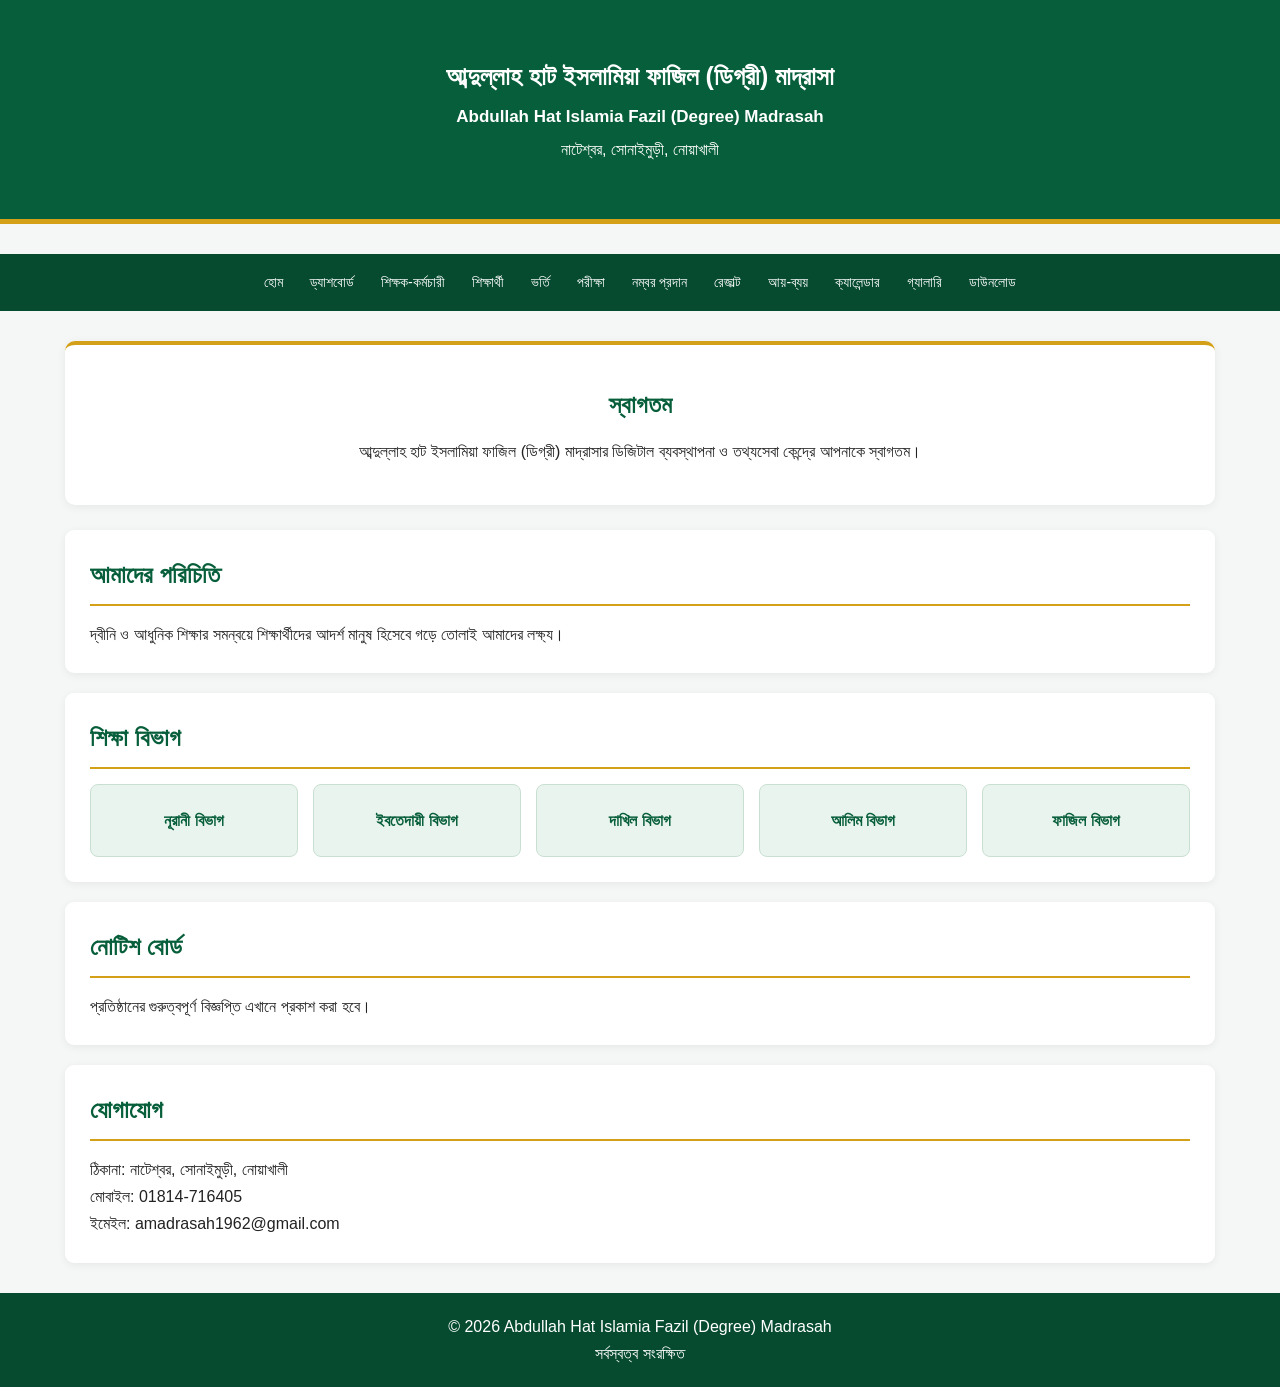
<file: index.html>
<!DOCTYPE html>
<html lang="bn">
<head>
  <meta charset="UTF-8">
  <meta name="viewport" content="width=device-width, initial-scale=1.0">
  <meta name="description" content="আব্দুল্লাহ হাট ইসলামিয়া ফাজিল (ডিগ্রী) মাদ্রাসা — নাটেশ্বর, সোনাইমুড়ী, নোয়াখালী">
  <title>আব্দুল্লাহ হাট ইসলামিয়া ফাজিল (ডিগ্রী) মাদ্রাসা</title>
  <link rel="stylesheet" href="style.css">
</head>
<body>

<header class="header">
  <div class="container">
    <h1>আব্দুল্লাহ হাট ইসলামিয়া ফাজিল (ডিগ্রী) মাদ্রাসা</h1>
    <h2>Abdullah Hat Islamia Fazil (Degree) Madrasah</h2>
    <p>নাটেশ্বর, সোনাইমুড়ী, নোয়াখালী</p>
  </div>
</header>

<nav class="navbar">
  <div class="container nav-links">
    <a href="index.html">হোম</a>
    <a href="dashboard.html">ড্যাশবোর্ড</a>
    <a href="employee.html">শিক্ষক-কর্মচারী</a>
    <a href="students.html">শিক্ষার্থী</a>
    <a href="admission.html">ভর্তি</a>
    <a href="exam.html">পরীক্ষা</a>
    <a href="marks.html">নম্বর প্রদান</a>
    <a href="results.html">রেজাল্ট</a>
    <a href="income-expense.html">আয়-ব্যয়</a>
    <a href="calendar.html">ক্যালেন্ডার</a>
    <a href="gallery.html">গ্যালারি</a>
    <a href="downloads.html">ডাউনলোড</a>
  </div>
</nav>

<main class="container">

  <section class="welcome">
    <h2>স্বাগতম</h2>
    <p>
      আব্দুল্লাহ হাট ইসলামিয়া ফাজিল (ডিগ্রী) মাদ্রাসার
      ডিজিটাল ব্যবস্থাপনা ও তথ্যসেবা কেন্দ্রে আপনাকে স্বাগতম।
    </p>
  </section>

  <section class="section">
    <h2>আমাদের পরিচিতি</h2>
    <p>
      দ্বীনি ও আধুনিক শিক্ষার সমন্বয়ে শিক্ষার্থীদের
      আদর্শ মানুষ হিসেবে গড়ে তোলাই আমাদের লক্ষ্য।
    </p>
  </section>

  <section class="section">
    <h2>শিক্ষা বিভাগ</h2>
    <div class="card-grid">
      <div class="info-card">নূরানী বিভাগ</div>
      <div class="info-card">ইবতেদায়ী বিভাগ</div>
      <div class="info-card">দাখিল বিভাগ</div>
      <div class="info-card">আলিম বিভাগ</div>
      <div class="info-card">ফাজিল বিভাগ</div>
    </div>
  </section>

  <section class="section">
    <h2>নোটিশ বোর্ড</h2>
    <p>প্রতিষ্ঠানের গুরুত্বপূর্ণ বিজ্ঞপ্তি এখানে প্রকাশ করা হবে।</p>
  </section>

  <section class="section">
    <h2>যোগাযোগ</h2>
    <p>ঠিকানা: নাটেশ্বর, সোনাইমুড়ী, নোয়াখালী</p>
    <p>মোবাইল: 01814-716405</p>
    <p>ইমেইল: amadrasah1962@gmail.com</p>
  </section>

</main>

<footer class="footer">
  <p>© 2026 Abdullah Hat Islamia Fazil (Degree) Madrasah</p>
  <p>সর্বস্বত্ব সংরক্ষিত</p>
</footer>

<script src="script.js"></script>
</body>
</html>
</file>
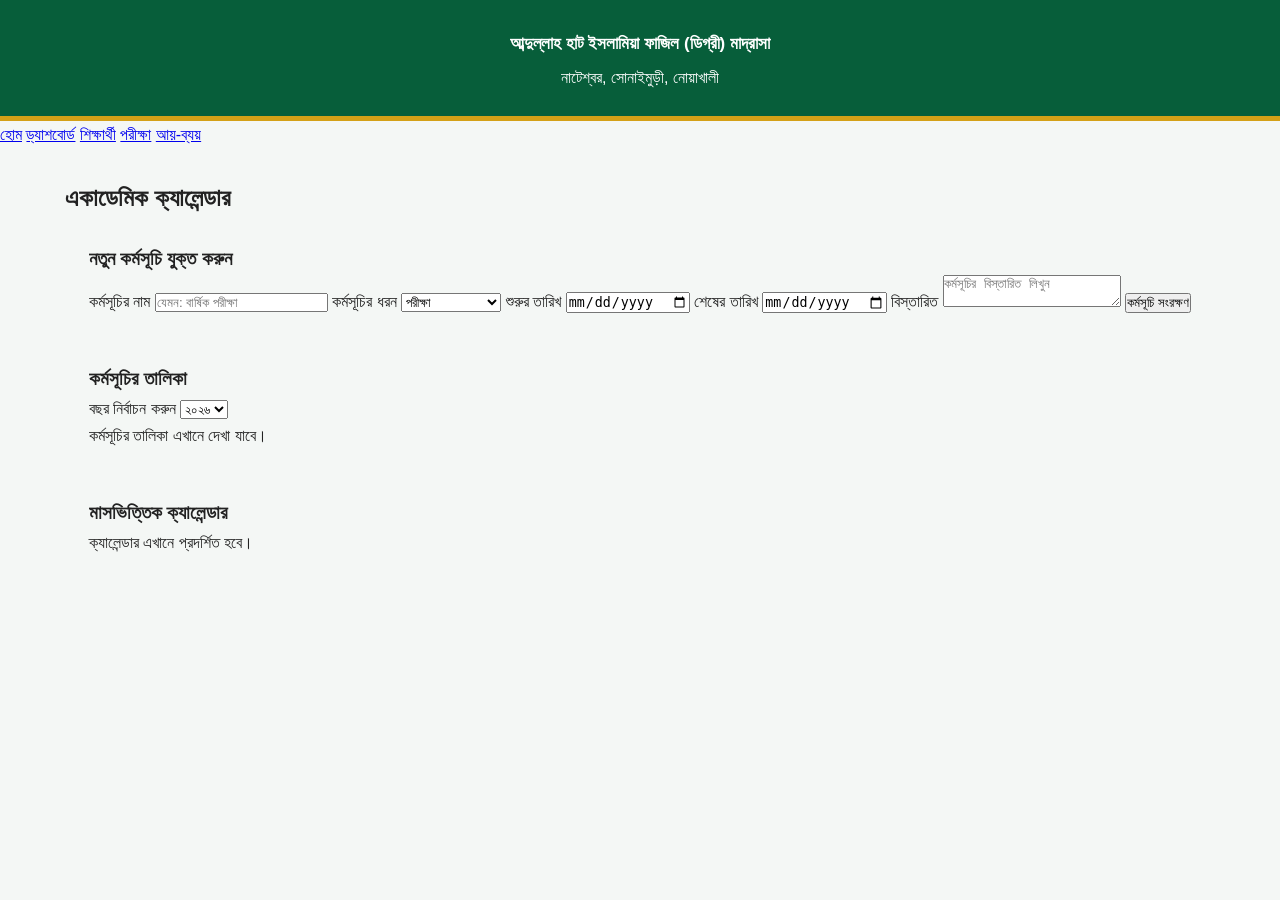
<file: calendar.html>
<!DOCTYPE html>
<html lang="bn">
<head>
  <meta charset="UTF-8">
  <meta name="viewport" content="width=device-width, initial-scale=1.0">
  <title>একাডেমিক ক্যালেন্ডার</title>
  <link rel="stylesheet" href="style.css">
</head>
<body>

<header class="header">
  <h2>আব্দুল্লাহ হাট ইসলামিয়া ফাজিল (ডিগ্রী) মাদ্রাসা</h2>
  <p>নাটেশ্বর, সোনাইমুড়ী, নোয়াখালী</p>
</header>

<nav class="nav">
  <a href="index.html">হোম</a>
  <a href="dashboard.html">ড্যাশবোর্ড</a>
  <a href="students.html">শিক্ষার্থী</a>
  <a href="exam.html">পরীক্ষা</a>
  <a href="income-expense.html">আয়-ব্যয়</a>
</nav>

<main class="container">

  <h2>একাডেমিক ক্যালেন্ডার</h2>

  <section class="card">
    <h3>নতুন কর্মসূচি যুক্ত করুন</h3>

    <label>কর্মসূচির নাম</label>
    <input type="text" id="eventTitle" placeholder="যেমন: বার্ষিক পরীক্ষা">

    <label>কর্মসূচির ধরন</label>
    <select id="eventType">
      <option value="পরীক্ষা">পরীক্ষা</option>
      <option value="ছুটি">ছুটি</option>
      <option value="ভর্তি">ভর্তি কার্যক্রম</option>
      <option value="অনুষ্ঠান">প্রতিষ্ঠানের অনুষ্ঠান</option>
      <option value="সভা">সভা</option>
      <option value="অন্যান্য">অন্যান্য</option>
    </select>

    <label>শুরুর তারিখ</label>
    <input type="date" id="eventStart">

    <label>শেষের তারিখ</label>
    <input type="date" id="eventEnd">

    <label>বিস্তারিত</label>
    <textarea id="eventDetails" placeholder="কর্মসূচির বিস্তারিত লিখুন"></textarea>

    <button type="button" id="saveEvent">কর্মসূচি সংরক্ষণ</button>
  </section>

  <section class="card">
    <h3>কর্মসূচির তালিকা</h3>

    <label>বছর নির্বাচন করুন</label>
    <select id="calendarYear">
      <option value="2026">২০২৬</option>
      <option value="2027">২০২৭</option>
      <option value="2028">২০২৮</option>
    </select>

    <div id="calendarEvents">
      কর্মসূচির তালিকা এখানে দেখা যাবে।
    </div>
  </section>

  <section class="card">
    <h3>মাসভিত্তিক ক্যালেন্ডার</h3>
    <div id="monthlyCalendar">
      ক্যালেন্ডার এখানে প্রদর্শিত হবে।
    </div>
  </section>

</main>

<script src="script.js"></script>
<script src="calendar.js"></script>
</body>
</html>
</file>
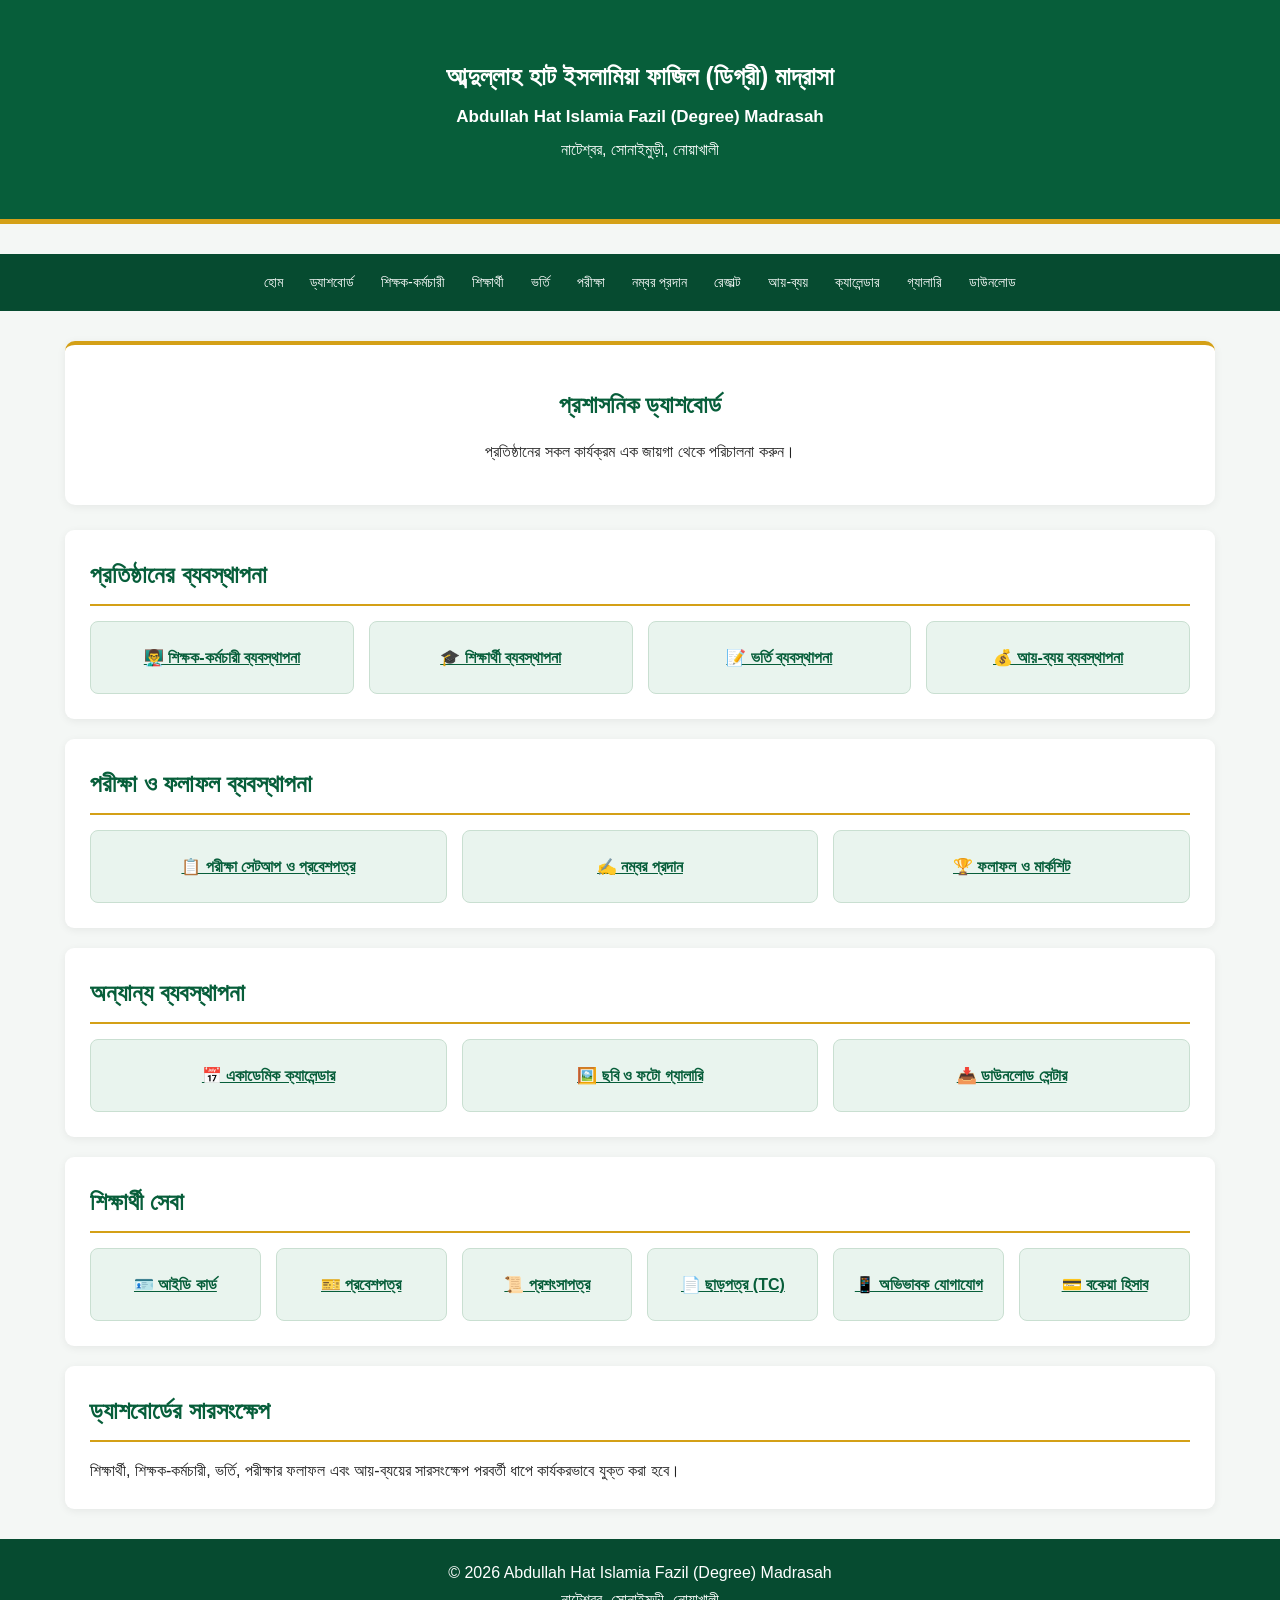
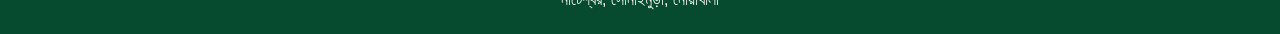
<file: dashboard.html>
<!DOCTYPE html>
<html lang="bn">
<head>
  <meta charset="UTF-8">
  <meta name="viewport" content="width=device-width, initial-scale=1.0">
  <title>ড্যাশবোর্ড | আব্দুল্লাহ হাট মাদ্রাসা</title>
  <link rel="stylesheet" href="style.css">
</head>
<body>

<header class="header">
  <div class="container">
    <h1>আব্দুল্লাহ হাট ইসলামিয়া ফাজিল (ডিগ্রী) মাদ্রাসা</h1>
    <h2>Abdullah Hat Islamia Fazil (Degree) Madrasah</h2>
    <p>নাটেশ্বর, সোনাইমুড়ী, নোয়াখালী</p>
  </div>
</header>

<nav class="navbar">
  <div class="container nav-links">
    <a href="index.html">হোম</a>
    <a href="dashboard.html">ড্যাশবোর্ড</a>
    <a href="employee.html">শিক্ষক-কর্মচারী</a>
    <a href="students.html">শিক্ষার্থী</a>
    <a href="admission.html">ভর্তি</a>
    <a href="exam.html">পরীক্ষা</a>
    <a href="marks.html">নম্বর প্রদান</a>
    <a href="results.html">রেজাল্ট</a>
    <a href="income-expense.html">আয়-ব্যয়</a>
    <a href="calendar.html">ক্যালেন্ডার</a>
    <a href="gallery.html">গ্যালারি</a>
    <a href="downloads.html">ডাউনলোড</a>
  </div>
</nav>

<main class="container">

  <section class="welcome">
    <h2>প্রশাসনিক ড্যাশবোর্ড</h2>
    <p>প্রতিষ্ঠানের সকল কার্যক্রম এক জায়গা থেকে পরিচালনা করুন।</p>
  </section>

  <section class="section">
    <h2>প্রতিষ্ঠানের ব্যবস্থাপনা</h2>

    <div class="card-grid">
      <a class="info-card" href="employee.html">👨‍🏫 শিক্ষক-কর্মচারী ব্যবস্থাপনা</a>
      <a class="info-card" href="students.html">🎓 শিক্ষার্থী ব্যবস্থাপনা</a>
      <a class="info-card" href="admission.html">📝 ভর্তি ব্যবস্থাপনা</a>
      <a class="info-card" href="income-expense.html">💰 আয়-ব্যয় ব্যবস্থাপনা</a>
    </div>
  </section>

  <section class="section">
    <h2>পরীক্ষা ও ফলাফল ব্যবস্থাপনা</h2>

    <div class="card-grid">
      <a class="info-card" href="exam.html">📋 পরীক্ষা সেটআপ ও প্রবেশপত্র</a>
      <a class="info-card" href="marks.html">✍️ নম্বর প্রদান</a>
      <a class="info-card" href="results.html">🏆 ফলাফল ও মার্কশিট</a>
    </div>
  </section>

  <section class="section">
    <h2>অন্যান্য ব্যবস্থাপনা</h2>

    <div class="card-grid">
      <a class="info-card" href="calendar.html">📅 একাডেমিক ক্যালেন্ডার</a>
      <a class="info-card" href="gallery.html">🖼️ ছবি ও ফটো গ্যালারি</a>
      <a class="info-card" href="downloads.html">📥 ডাউনলোড সেন্টার</a>
    </div>
  </section>

  <section class="section">
    <h2>শিক্ষার্থী সেবা</h2>

    <div class="card-grid">
      <a class="info-card" href="students.html">🪪 আইডি কার্ড</a>
      <a class="info-card" href="exam.html">🎫 প্রবেশপত্র</a>
      <a class="info-card" href="students.html">📜 প্রশংসাপত্র</a>
      <a class="info-card" href="students.html">📄 ছাড়পত্র (TC)</a>
      <a class="info-card" href="students.html">📱 অভিভাবক যোগাযোগ</a>
      <a class="info-card" href="income-expense.html">💳 বকেয়া হিসাব</a>
    </div>
  </section>

  <section class="section">
    <h2>ড্যাশবোর্ডের সারসংক্ষেপ</h2>
    <p>
      শিক্ষার্থী, শিক্ষক-কর্মচারী, ভর্তি, পরীক্ষার ফলাফল
      এবং আয়-ব্যয়ের সারসংক্ষেপ পরবর্তী ধাপে কার্যকরভাবে যুক্ত করা হবে।
    </p>
  </section>

</main>

<footer class="footer">
  <p>© 2026 Abdullah Hat Islamia Fazil (Degree) Madrasah</p>
  <p>নাটেশ্বর, সোনাইমুড়ী, নোয়াখালী</p>
</footer>

<script src="script.js"></script>
</body>
</html>
</file>
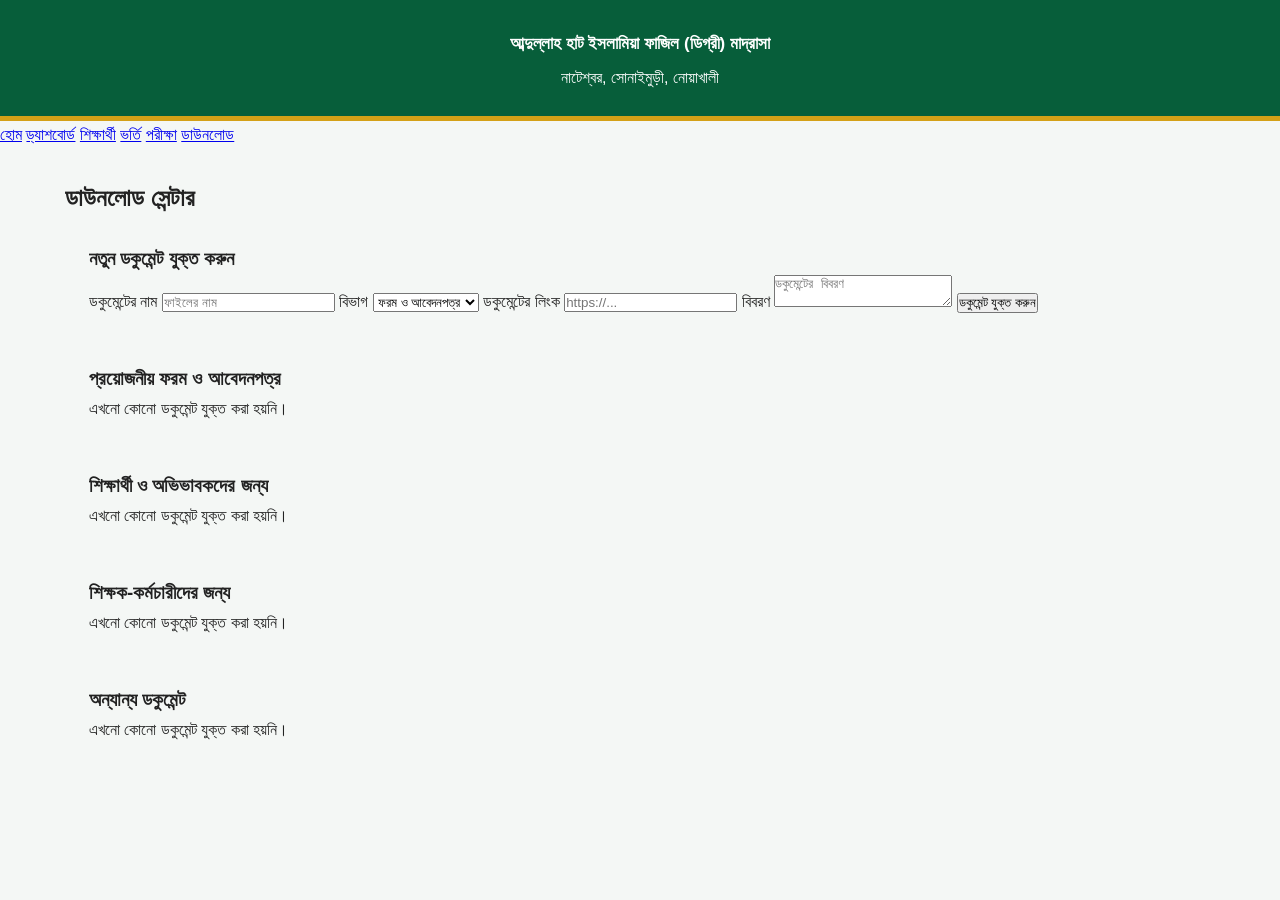
<file: downloads.html>
<!DOCTYPE html>
<html lang="bn">
<head>
  <meta charset="UTF-8">
  <meta name="viewport" content="width=device-width, initial-scale=1.0">
  <title>ডাউনলোড সেন্টার</title>
  <link rel="stylesheet" href="style.css">
</head>
<body>

<header class="header">
  <h2>আব্দুল্লাহ হাট ইসলামিয়া ফাজিল (ডিগ্রী) মাদ্রাসা</h2>
  <p>নাটেশ্বর, সোনাইমুড়ী, নোয়াখালী</p>
</header>

<nav class="nav">
  <a href="index.html">হোম</a>
  <a href="dashboard.html">ড্যাশবোর্ড</a>
  <a href="students.html">শিক্ষার্থী</a>
  <a href="admission.html">ভর্তি</a>
  <a href="exam.html">পরীক্ষা</a>
  <a href="downloads.html">ডাউনলোড</a>
</nav>

<main class="container">

  <h2>ডাউনলোড সেন্টার</h2>
  

<section class="card">
  <h3>নতুন ডকুমেন্ট যুক্ত করুন</h3>

  <label>ডকুমেন্টের নাম</label>
  <input type="text" id="downloadTitle" placeholder="ফাইলের নাম">

  <label>বিভাগ</label>
  <select id="downloadCategory">
    <option value="formDownloads">ফরম ও আবেদনপত্র</option>
    <option value="studentDownloads">শিক্ষার্থী ও অভিভাবক</option>
    <option value="teacherDownloads">শিক্ষক-কর্মচারী</option>
    <option value="otherDownloads">অন্যান্য ডকুমেন্ট</option>
  </select>

  <label>ডকুমেন্টের লিংক</label>
  <input type="url" id="downloadUrl" placeholder="https://...">

  <label>বিবরণ</label>
  <textarea id="downloadDescription" placeholder="ডকুমেন্টের বিবরণ"></textarea>

  <button type="button" id="saveDownload">ডকুমেন্ট যুক্ত করুন</button>
</section>

  <section class="card">
    <h3>প্রয়োজনীয় ফরম ও আবেদনপত্র</h3>
    <div id="formDownloads">
      <p>ভর্তি ফরম</p>
      <p>ছুটির আবেদন ফরম</p>
      <p>প্রশংসাপত্রের আবেদন</p>
      <p>ছাড়পত্রের আবেদন</p>
    </div>
  </section>

  <section class="card">
    <h3>শিক্ষার্থী ও অভিভাবকদের জন্য</h3>
    <div id="studentDownloads">
      <p>পরীক্ষার রুটিন</p>
      <p>পরীক্ষার সিলেবাস</p>
      <p>শিক্ষার্থী নির্দেশিকা</p>
      <p>প্রয়োজনীয় বিজ্ঞপ্তি</p>
    </div>
  </section>

  <section class="card">
    <h3>শিক্ষক-কর্মচারীদের জন্য</h3>
    <div id="teacherDownloads">
      <p>শিক্ষক হাজিরা ফরম</p>
      <p>ছুটির আবেদন</p>
      <p>প্রতিবেদন ফরম</p>
    </div>
  </section>

  <section class="card">
    <h3>অন্যান্য ডকুমেন্ট</h3>
    <div id="otherDownloads">
      <p>প্রতিষ্ঠানের পরিচিতি</p>
      <p>একাডেমিক ক্যালেন্ডার</p>
      <p>প্রয়োজনীয় নির্দেশনা</p>
    </div>
  </section>

</main>

<script src="script.js"></script>
<script src="downloads.js"></script>
</body>
</html>
</file>
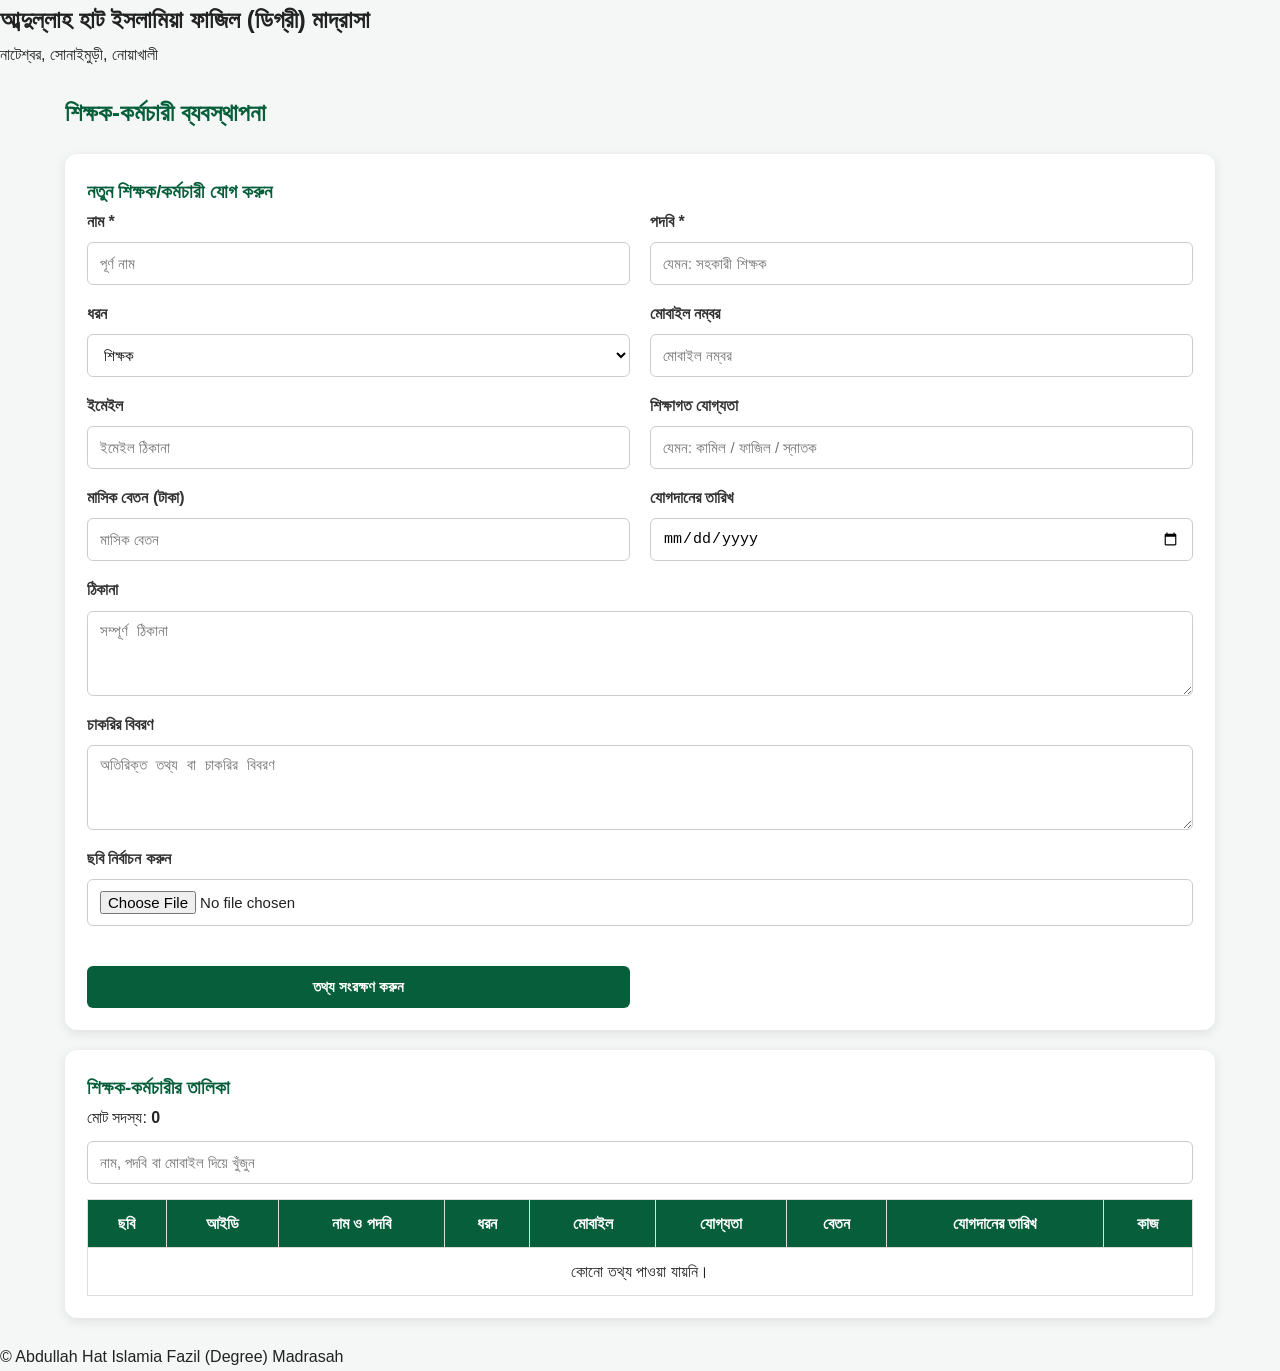
<file: employee.html>
<!DOCTYPE html>
<html lang="bn">
<head>
  <meta charset="UTF-8">
  <meta name="viewport" content="width=device-width, initial-scale=1.0">
  <title>শিক্ষক-কর্মচারী ব্যবস্থাপনা</title>
  <link rel="stylesheet" href="style.css">

  <style>
    /* শুধু Employee পেজের ডিজাইন */
    .employee-page {
      width: 94%;
      max-width: 1150px;
      margin: 25px auto;
      color: #222;
    }

    .employee-page h2,
    .employee-page h3 {
      color: #075e3a;
    }

    .employee-page .card {
      background: #fff;
      padding: 22px;
      margin: 20px 0;
      border-radius: 12px;
      box-shadow: 0 3px 12px rgba(0,0,0,.09);
    }

    #employeeForm {
      display: grid;
      grid-template-columns: repeat(2, minmax(0, 1fr));
      gap: 15px 20px;
    }

    #employeeForm .emp-field {
      display: flex;
      flex-direction: column;
      gap: 7px;
      min-width: 0;
    }

    #employeeForm label {
      font-weight: 600;
      color: #333;
    }

    #employeeForm input,
    #employeeForm select,
    #employeeForm textarea {
      width: 100%;
      box-sizing: border-box;
      padding: 11px 12px;
      border: 1px solid #ccc;
      border-radius: 6px;
      font-size: 15px;
      background: #fff;
      min-height: 43px;
    }

    #employeeForm textarea {
      min-height: 85px;
      resize: vertical;
    }

    #employeeForm input:focus,
    #employeeForm select:focus,
    #employeeForm textarea:focus,
    #employeeSearch:focus {
      outline: none;
      border-color: #075e3a;
      box-shadow: 0 0 0 2px rgba(7,94,58,.12);
    }

    #employeeForm .emp-full {
      grid-column: 1 / -1;
    }

    #employeeForm button {
      padding: 12px 18px;
      border: none;
      border-radius: 6px;
      background: #075e3a;
      color: white;
      font-size: 15px;
      font-weight: bold;
      cursor: pointer;
    }

    #employeeForm button:hover {
      background: #06472d;
    }

    #employeeForm #employeeCancelButton {
      background: #777;
    }

    #employeeMessage {
      color: #075e3a;
      font-weight: bold;
      margin: 5px 0;
    }

    #employeePhotoPreview {
      width: 110px;
      height: 110px;
      object-fit: cover;
      border-radius: 8px;
      border: 1px solid #ddd;
    }

    .employee-search {
      width: 100%;
      box-sizing: border-box;
      padding: 12px;
      border: 1px solid #ccc;
      border-radius: 6px;
      font-size: 15px;
      margin: 10px 0 15px;
    }

    .employee-table-wrap {
      width: 100%;
      overflow-x: auto;
      -webkit-overflow-scrolling: touch;
    }

    #employeeTableBody tr:nth-child(even) {
      background: #f5f8f6;
    }

    #employeeTableBody td,
    .employee-page table th {
      padding: 10px;
      border: 1px solid #ddd;
      text-align: center;
      white-space: nowrap;
    }

    .employee-page table {
      width: 100%;
      min-width: 900px;
      border-collapse: collapse;
    }

    .employee-page table th {
      background: #075e3a;
      color: #fff;
    }

    #employeeTableBody button {
      margin: 3px;
      padding: 7px 10px;
      border: none;
      border-radius: 5px;
      background: #075e3a;
      color: white;
      cursor: pointer;
    }

    .employee-page footer {
      text-align: center;
      padding: 15px;
      margin-top: 25px;
    }

    @media (max-width: 650px) {
      .employee-page {
        width: 94%;
        margin: 15px auto;
      }

      .employee-page .card {
        padding: 14px;
      }

      #employeeForm {
        grid-template-columns: 1fr;
        gap: 12px;
      }

      #employeeForm .emp-full {
        grid-column: auto;
      }

      .employee-page h2 {
        font-size: 20px;
      }

      .employee-page h3 {
        font-size: 17px;
      }
    }
  </style>
</head>

<body>

<header>
  <h2>আব্দুল্লাহ হাট ইসলামিয়া ফাজিল (ডিগ্রী) মাদ্রাসা</h2>
  <p>নাটেশ্বর, সোনাইমুড়ী, নোয়াখালী</p>
</header>

<main class="employee-page">

  <h2>শিক্ষক-কর্মচারী ব্যবস্থাপনা</h2>

  <section class="card">
    <h3 id="employeeFormTitle">নতুন শিক্ষক/কর্মচারী যোগ করুন</h3>

    <form id="employeeForm">

      <input type="hidden" id="employeeEditId">

      <div class="emp-field">
        <label for="employeeName">নাম *</label>
        <input id="employeeName" required placeholder="পূর্ণ নাম">
      </div>

      <div class="emp-field">
        <label for="employeeDesignation">পদবি *</label>
        <input id="employeeDesignation" required placeholder="যেমন: সহকারী শিক্ষক">
      </div>

      <div class="emp-field">
        <label for="employeeType">ধরন</label>
        <select id="employeeType">
          <option value="শিক্ষক">শিক্ষক</option>
          <option value="কর্মচারী">কর্মচারী</option>
        </select>
      </div>

      <div class="emp-field">
        <label for="employeeMobile">মোবাইল নম্বর</label>
        <input id="employeeMobile" type="tel" placeholder="মোবাইল নম্বর">
      </div>

      <div class="emp-field">
        <label for="employeeEmail">ইমেইল</label>
        <input id="employeeEmail" type="email" placeholder="ইমেইল ঠিকানা">
      </div>

      <div class="emp-field">
        <label for="employeeQualification">শিক্ষাগত যোগ্যতা</label>
        <input id="employeeQualification" placeholder="যেমন: কামিল / ফাজিল / স্নাতক">
      </div>

      <div class="emp-field">
        <label for="employeeSalary">মাসিক বেতন (টাকা)</label>
        <input id="employeeSalary" type="number" min="0" placeholder="মাসিক বেতন">
      </div>

      <div class="emp-field">
        <label for="employeeJoinDate">যোগদানের তারিখ</label>
        <input id="employeeJoinDate" type="date">
      </div>

      <div class="emp-field emp-full">
        <label for="employeeAddress">ঠিকানা</label>
        <textarea id="employeeAddress" placeholder="সম্পূর্ণ ঠিকানা"></textarea>
      </div>

      <div class="emp-field emp-full">
        <label for="employeeJobDetails">চাকরির বিবরণ</label>
        <textarea id="employeeJobDetails" placeholder="অতিরিক্ত তথ্য বা চাকরির বিবরণ"></textarea>
      </div>

      <div class="emp-field emp-full">
        <label for="employeePhoto">ছবি নির্বাচন করুন</label>
        <input id="employeePhoto" type="file" accept="image/*">
        <img id="employeePhotoPreview" alt="ছবির প্রিভিউ" style="display:none;">
      </div>

      <div class="emp-field emp-full">
        <p id="employeeMessage"></p>
      </div>

      <div class="emp-field">
        <button type="submit" id="employeeSaveButton">
          তথ্য সংরক্ষণ করুন
        </button>
      </div>

      <div class="emp-field">
        <button type="button" id="employeeCancelButton" style="display:none;">
          সম্পাদনা বাতিল
        </button>
      </div>

    </form>
  </section>

  <section class="card">

    <h3>শিক্ষক-কর্মচারীর তালিকা</h3>

    <p>মোট সদস্য: <strong id="employeeCount">০</strong></p>

    <input
      class="employee-search"
      id="employeeSearch"
      placeholder="নাম, পদবি বা মোবাইল দিয়ে খুঁজুন"
    >

    <div class="employee-table-wrap">
      <table>
        <thead>
          <tr>
            <th>ছবি</th>
            <th>আইডি</th>
            <th>নাম ও পদবি</th>
            <th>ধরন</th>
            <th>মোবাইল</th>
            <th>যোগ্যতা</th>
            <th>বেতন</th>
            <th>যোগদানের তারিখ</th>
            <th>কাজ</th>
          </tr>
        </thead>

        <tbody id="employeeTableBody">
          <tr>
            <td colspan="9">তথ্য লোড হচ্ছে...</td>
          </tr>
        </tbody>
      </table>
    </div>

  </section>

</main>

<footer>
  <p>© Abdullah Hat Islamia Fazil (Degree) Madrasah</p>
</footer>

<script src="script.js"></script>
<script src="employee.js"></script>

</body>
</html>
</file>
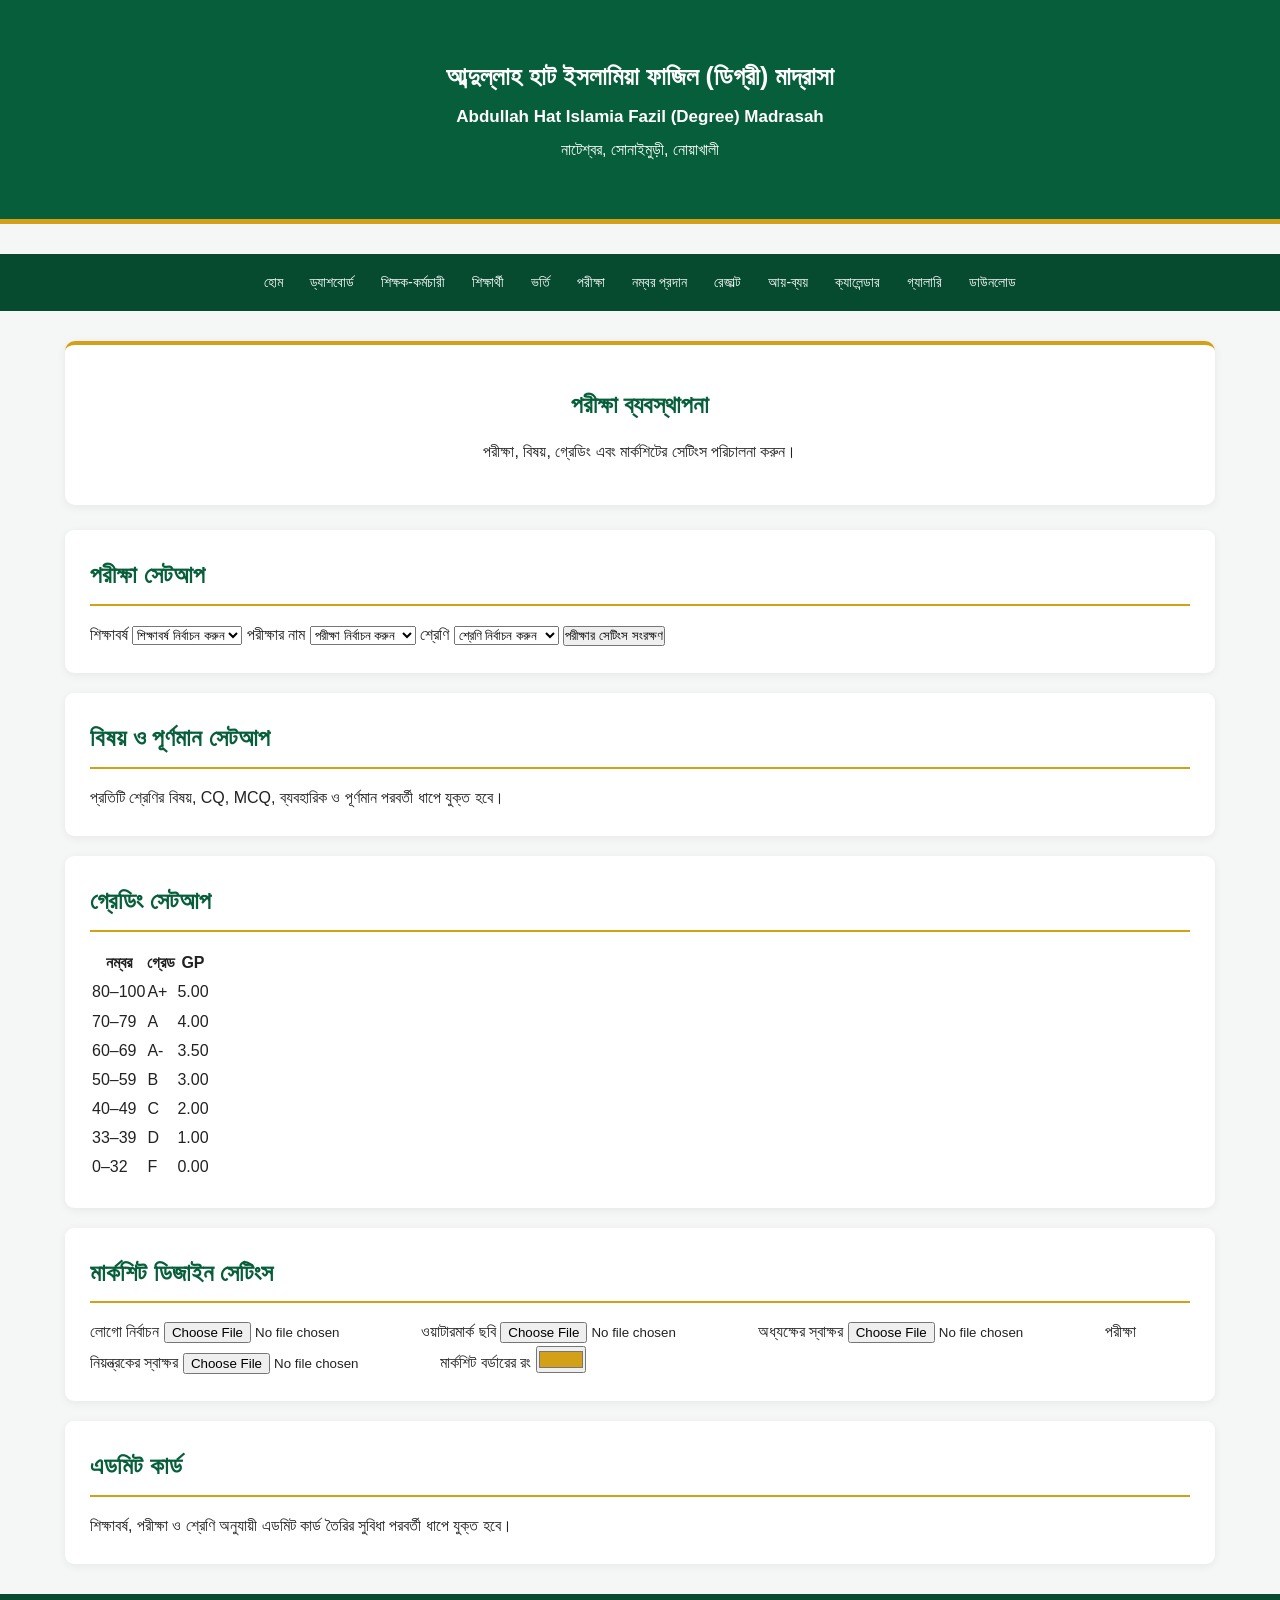
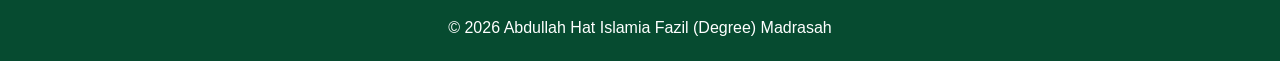
<file: exam.html>
<!DOCTYPE html>
<html lang="bn">
<head>
  <meta charset="UTF-8">
  <meta name="viewport" content="width=device-width, initial-scale=1.0">
  <title>পরীক্ষা ব্যবস্থাপনা | আব্দুল্লাহ হাট মাদ্রাসা</title>
  <link rel="stylesheet" href="style.css">
</head>
<body>

<header class="header">
  <div class="container">
    <h1>আব্দুল্লাহ হাট ইসলামিয়া ফাজিল (ডিগ্রী) মাদ্রাসা</h1>
    <h2>Abdullah Hat Islamia Fazil (Degree) Madrasah</h2>
    <p>নাটেশ্বর, সোনাইমুড়ী, নোয়াখালী</p>
  </div>
</header>

<nav class="navbar">
  <div class="container nav-links">
    <a href="index.html">হোম</a>
    <a href="dashboard.html">ড্যাশবোর্ড</a>
    <a href="employee.html">শিক্ষক-কর্মচারী</a>
    <a href="students.html">শিক্ষার্থী</a>
    <a href="admission.html">ভর্তি</a>
    <a href="exam.html">পরীক্ষা</a>
    <a href="marks.html">নম্বর প্রদান</a>
    <a href="results.html">রেজাল্ট</a>
    <a href="income-expense.html">আয়-ব্যয়</a>
    <a href="calendar.html">ক্যালেন্ডার</a>
    <a href="gallery.html">গ্যালারি</a>
    <a href="downloads.html">ডাউনলোড</a>
  </div>
</nav>

<main class="container">
  <section class="welcome">
    <h2>পরীক্ষা ব্যবস্থাপনা</h2>
    <p>পরীক্ষা, বিষয়, গ্রেডিং এবং মার্কশিটের সেটিংস পরিচালনা করুন।</p>
  </section>

  <section class="section">
    <h2>পরীক্ষা সেটআপ</h2>
    <form id="examSetupForm">
      <label for="examYear">শিক্ষাবর্ষ</label>
      <select id="examYear" required>
        <option value="">শিক্ষাবর্ষ নির্বাচন করুন</option>
        <option>2026</option>
        <option>2027</option>
        <option>2028</option>
      </select>

      <label for="examName">পরীক্ষার নাম</label>
      <select id="examName" required>
        <option value="">পরীক্ষা নির্বাচন করুন</option>
        <option>অর্ধবার্ষিক পরীক্ষা</option>
        <option>প্রাক-নির্বাচনী পরীক্ষা</option>
        <option>নির্বাচনী পরীক্ষা</option>
        <option>১ম টিউটোরিয়াল</option>
        <option>২য় টিউটোরিয়াল</option>
        <option>৩য় টিউটোরিয়াল</option>
        <option>বার্ষিক পরীক্ষা</option>
      </select>

      <label for="examClass">শ্রেণি</label>
      <select id="examClass" required>
        <option value="">শ্রেণি নির্বাচন করুন</option>
        <option value="nurani1">নূরানী ১ম জামাত</option>
        <option value="nurani2">নূরানী ২য় জামাত</option>
        <option value="nurani3">নূরানী ৩য় জামাত</option>
        <option value="ebtedayi4">ইবতেদায়ী ৪র্থ শ্রেণি</option>
        <option value="ebtedayi5">ইবতেদায়ী ৫ম শ্রেণি</option>
        <option value="dakhil6">দাখিল ৬ষ্ঠ শ্রেণি</option>
        <option value="dakhil7">দাখিল ৭ম শ্রেণি</option>
        <option value="dakhil8">দাখিল ৮ম শ্রেণি</option>
        <option value="dakhil9">দাখিল ৯ম শ্রেণি</option>
        <option value="dakhil10">দাখিল ১০ম শ্রেণি</option>
        <option value="alim1">আলিম ১ম বর্ষ</option>
        <option value="alim2">আলিম ২য় বর্ষ</option>
        <option value="fazil1">ফাজিল ১ম বর্ষ</option>
        <option value="fazil2">ফাজিল ২য় বর্ষ</option>
        <option value="fazil3">ফাজিল ৩য় বর্ষ</option>
      </select>

      <button type="submit">পরীক্ষার সেটিংস সংরক্ষণ</button>
    </form>
  </section>

  <section class="section">
    <h2>বিষয় ও পূর্ণমান সেটআপ</h2>
    <p>প্রতিটি শ্রেণির বিষয়, CQ, MCQ, ব্যবহারিক ও পূর্ণমান পরবর্তী ধাপে যুক্ত হবে।</p>
    <div id="subjectSetupOutput"></div>
  </section>

  <section class="section">
    <h2>গ্রেডিং সেটআপ</h2>
    <table>
      <thead>
        <tr><th>নম্বর</th><th>গ্রেড</th><th>GP</th></tr>
      </thead>
      <tbody>
        <tr><td>80–100</td><td>A+</td><td>5.00</td></tr>
        <tr><td>70–79</td><td>A</td><td>4.00</td></tr>
        <tr><td>60–69</td><td>A-</td><td>3.50</td></tr>
        <tr><td>50–59</td><td>B</td><td>3.00</td></tr>
        <tr><td>40–49</td><td>C</td><td>2.00</td></tr>
        <tr><td>33–39</td><td>D</td><td>1.00</td></tr>
        <tr><td>0–32</td><td>F</td><td>0.00</td></tr>
      </tbody>
    </table>
  </section>

  <section class="section">
    <h2>মার্কশিট ডিজাইন সেটিংস</h2>
    <label for="markLogo">লোগো নির্বাচন</label>
    <input type="file" id="markLogo" accept="image/*">

    <label for="markWatermark">ওয়াটারমার্ক ছবি</label>
    <input type="file" id="markWatermark" accept="image/*">

    <label for="principalSignature">অধ্যক্ষের স্বাক্ষর</label>
    <input type="file" id="principalSignature" accept="image/*">

    <label for="controllerSignature">পরীক্ষা নিয়ন্ত্রকের স্বাক্ষর</label>
    <input type="file" id="controllerSignature" accept="image/*">

    <label for="markBorderColor">মার্কশিট বর্ডারের রং</label>
    <input type="color" id="markBorderColor" value="#d4a017">
  </section>

  <section class="section">
    <h2>এডমিট কার্ড</h2>
    <p>শিক্ষাবর্ষ, পরীক্ষা ও শ্রেণি অনুযায়ী এডমিট কার্ড তৈরির সুবিধা পরবর্তী ধাপে যুক্ত হবে।</p>
  </section>
</main>

<footer class="footer">
  <p>© 2026 Abdullah Hat Islamia Fazil (Degree) Madrasah</p>
</footer>

<script src="script.js"></script>
</body>
</html>
</file>
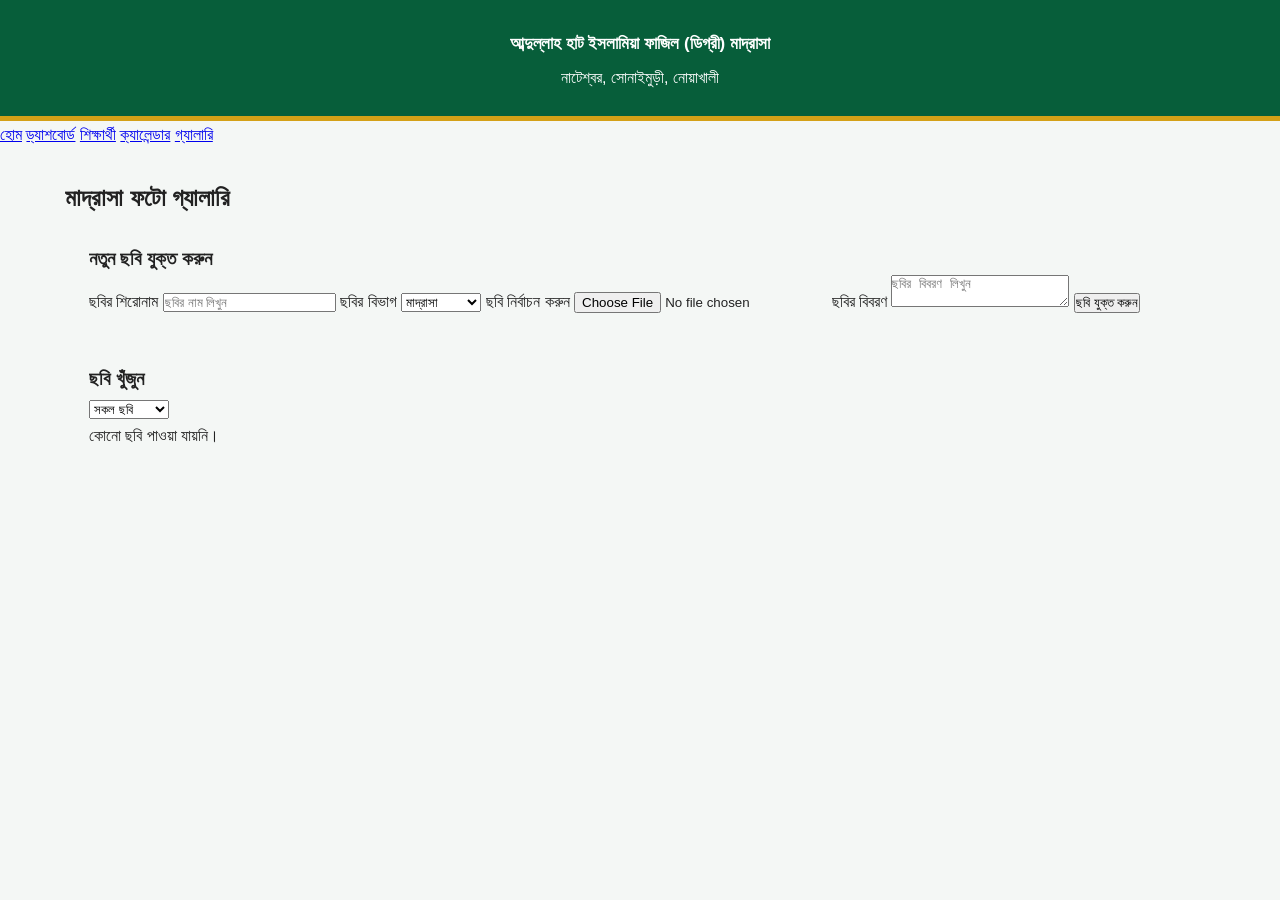
<file: gallery.html>
<!DOCTYPE html>
<html lang="bn">
<head>
  <meta charset="UTF-8">
  <meta name="viewport" content="width=device-width, initial-scale=1.0">
  <title>মাদ্রাসা ফটো গ্যালারি</title>
  <link rel="stylesheet" href="style.css">
</head>
<body>

<header class="header">
  <h2>আব্দুল্লাহ হাট ইসলামিয়া ফাজিল (ডিগ্রী) মাদ্রাসা</h2>
  <p>নাটেশ্বর, সোনাইমুড়ী, নোয়াখালী</p>
</header>

<nav class="nav">
  <a href="index.html">হোম</a>
  <a href="dashboard.html">ড্যাশবোর্ড</a>
  <a href="students.html">শিক্ষার্থী</a>
  <a href="calendar.html">ক্যালেন্ডার</a>
  <a href="gallery.html">গ্যালারি</a>
</nav>

<main class="container">

  <h2>মাদ্রাসা ফটো গ্যালারি</h2>

  <section class="card">
    <h3>নতুন ছবি যুক্ত করুন</h3>

    <label>ছবির শিরোনাম</label>
    <input type="text" id="photoTitle" placeholder="ছবির নাম লিখুন">

    <label>ছবির বিভাগ</label>
    <select id="photoCategory">
      <option value="মাদ্রাসা">মাদ্রাসা</option>
      <option value="শিক্ষক-কর্মচারী">শিক্ষক-কর্মচারী</option>
      <option value="শিক্ষার্থী">শিক্ষার্থী</option>
      <option value="অনুষ্ঠান">অনুষ্ঠান</option>
      <option value="পুরস্কার">পুরস্কার</option>
      <option value="অন্যান্য">অন্যান্য</option>
    </select>

    <label>ছবি নির্বাচন করুন</label>
    <input type="file" id="photoFile" accept="image/*">

    <label>ছবির বিবরণ</label>
    <textarea id="photoDescription" placeholder="ছবির বিবরণ লিখুন"></textarea>

    <button type="button" id="savePhoto">ছবি যুক্ত করুন</button>
  </section>

  <section class="card">
    <h3>ছবি খুঁজুন</h3>

    <select id="galleryFilter">
      <option value="all">সকল ছবি</option>
      <option value="মাদ্রাসা">মাদ্রাসা</option>
      <option value="শিক্ষক-কর্মচারী">শিক্ষক-কর্মচারী</option>
      <option value="শিক্ষার্থী">শিক্ষার্থী</option>
      <option value="অনুষ্ঠান">অনুষ্ঠান</option>
      <option value="পুরস্কার">পুরস্কার</option>
      <option value="অন্যান্য">অন্যান্য</option>
    </select>

    <div id="galleryList">
      ছবিগুলো এখানে দেখা যাবে।
    </div>
  </section>

</main>

<script src="script.js"></script>
<script src="gallery.js"></script>
</body>
</html>
</file>
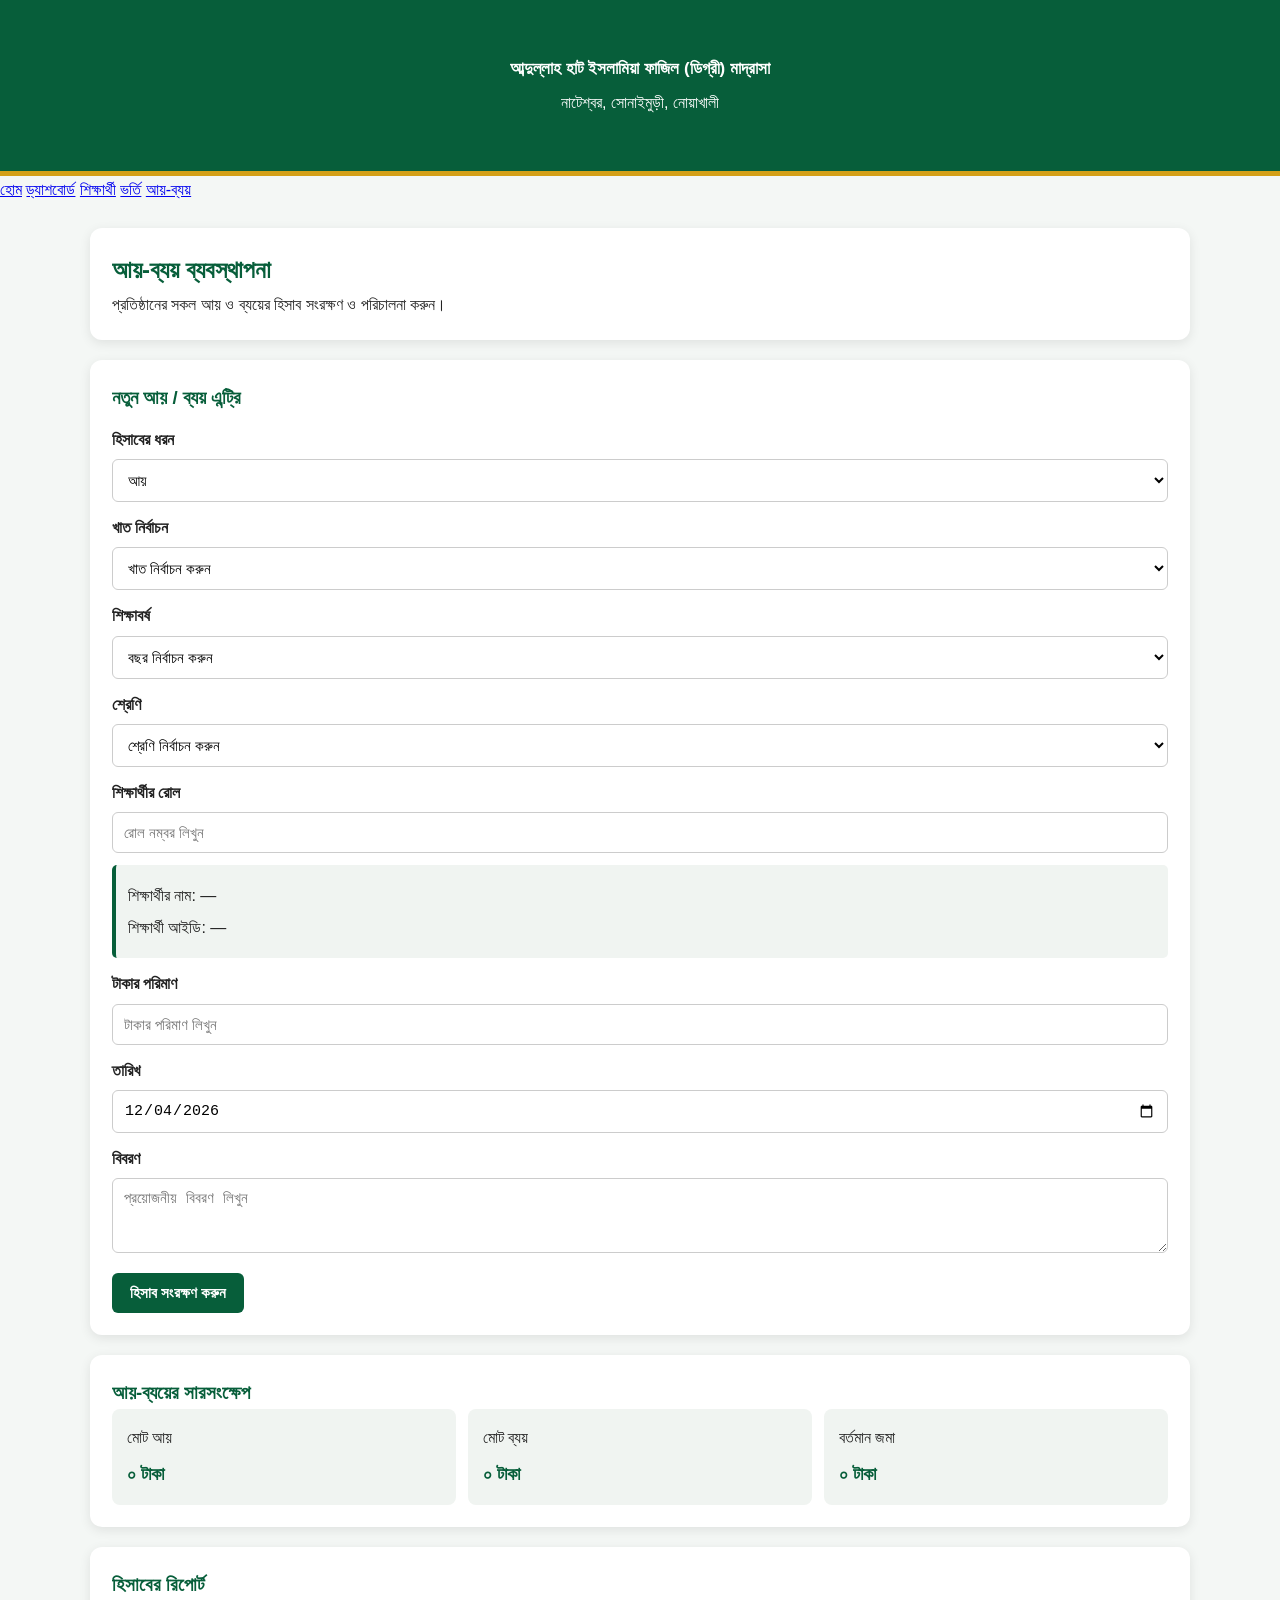
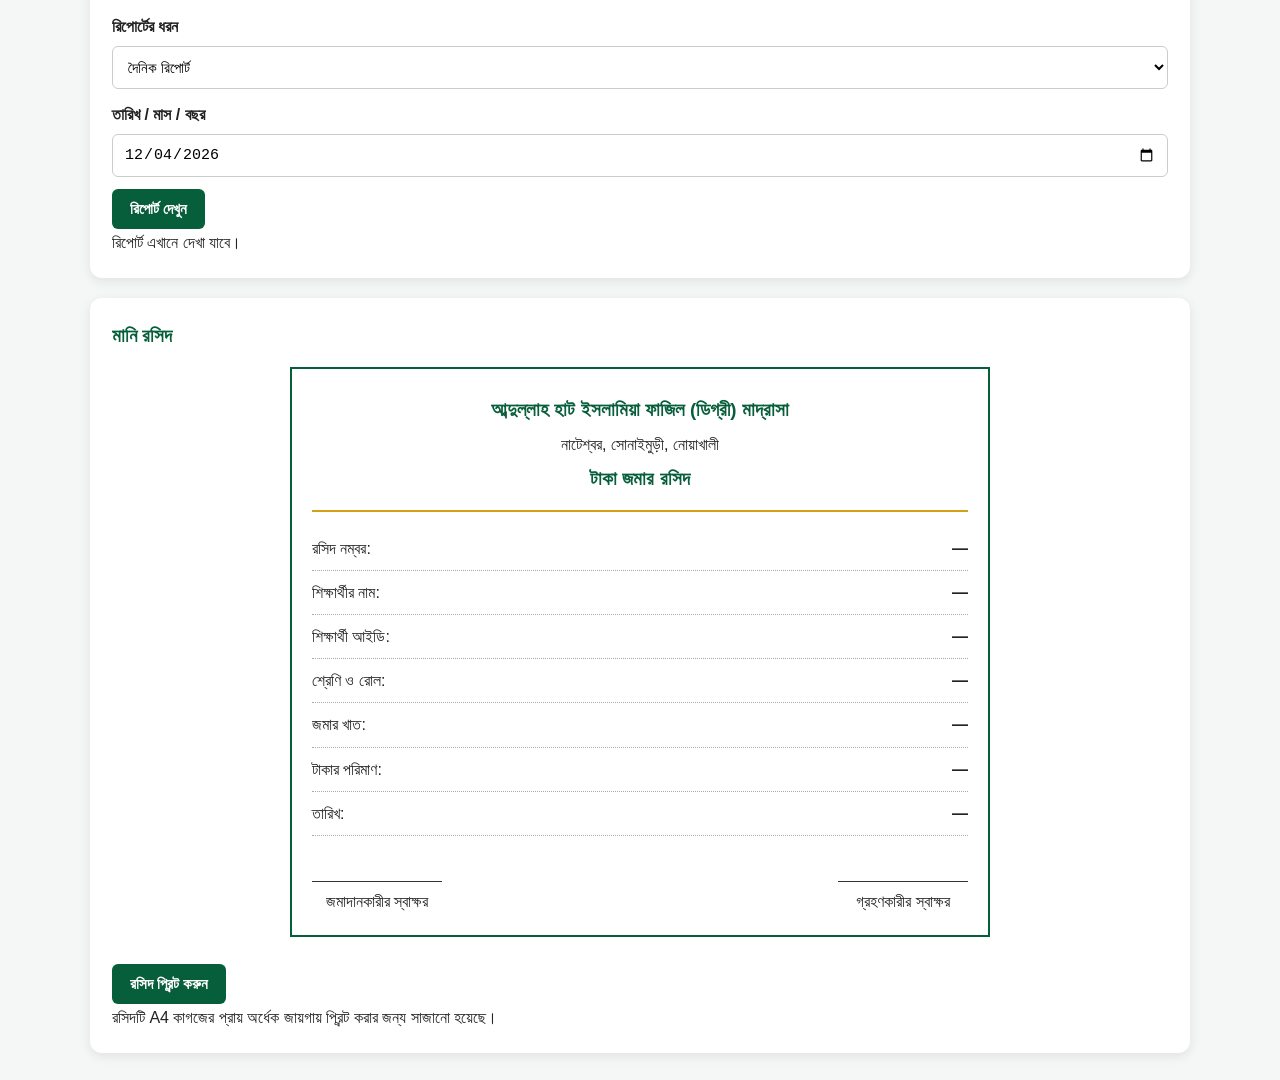
<file: income-expense.html>
<!DOCTYPE html>
<html lang="bn">
<head>
<meta charset="UTF-8">
<meta name="viewport" content="width=device-width, initial-scale=1.0">
<title>আয়-ব্যয় ব্যবস্থাপনা | আব্দুল্লাহ হাট মাদ্রাসা</title>
<link rel="stylesheet" href="style.css">

<style>
.income-page {
  width: 94%;
  max-width: 1100px;
  margin: 25px auto;
  color: #222;
}

.income-page .card {
  background: #fff;
  padding: 22px;
  margin: 20px 0;
  border-radius: 12px;
  box-shadow: 0 3px 12px rgba(0,0,0,.09);
}

.income-page h2,
.income-page h3 {
  color: #075e3a;
}

.income-page label {
  display: block;
  margin: 12px 0 6px;
  font-weight: 600;
}

.income-page input,
.income-page select,
.income-page textarea {
  width: 100%;
  box-sizing: border-box;
  padding: 11px;
  border: 1px solid #ccc;
  border-radius: 6px;
  font-size: 15px;
  background: #fff;
}

.income-page textarea {
  min-height: 75px;
}

.income-page input:focus,
.income-page select:focus,
.income-page textarea:focus {
  outline: none;
  border-color: #075e3a;
  box-shadow: 0 0 0 2px rgba(7,94,58,.12);
}

.income-page button {
  padding: 11px 18px;
  margin-top: 12px;
  border: none;
  border-radius: 6px;
  background: #075e3a;
  color: white;
  font-size: 15px;
  font-weight: bold;
  cursor: pointer;
}

.income-page button:hover {
  opacity: .9;
}

#incomeStudentInfo {
  margin-top: 12px;
  padding: 12px;
  background: #f0f4f1;
  border-left: 4px solid #075e3a;
  border-radius: 5px;
}

#incomeStudentInfo p {
  margin: 5px 0;
}

.summary-grid {
  display: grid;
  grid-template-columns: repeat(3, 1fr);
  gap: 12px;
}

.summary-item {
  padding: 15px;
  background: #f0f4f1;
  border-radius: 8px;
}

.summary-item p {
  margin: 0 0 8px;
}

.summary-item strong {
  color: #075e3a;
  font-size: 18px;
}

.income-table-wrap {
  width: 100%;
  overflow-x: auto;
}

.income-page table {
  width: 100%;
  min-width: 650px;
  border-collapse: collapse;
  margin-top: 15px;
}

.income-page th,
.income-page td {
  border: 1px solid #ddd;
  padding: 9px;
  text-align: center;
}

.income-page th {
  background: #075e3a;
  color: white;
}

.receipt {
  width: 100%;
  max-width: 700px;
  margin: 15px auto;
  padding: 20px;
  border: 2px solid #075e3a;
  box-sizing: border-box;
  background: white;
}

.receipt-header {
  text-align: center;
  border-bottom: 2px solid #d4a017;
  padding-bottom: 10px;
  margin-bottom: 15px;
}

.receipt-header h3 {
  margin: 5px 0;
  color: #075e3a;
}

.receipt-row {
  display: flex;
  justify-content: space-between;
  gap: 12px;
  padding: 8px 0;
  border-bottom: 1px dotted #aaa;
}

.receipt-signatures {
  display: flex;
  justify-content: space-between;
  margin-top: 45px;
}

.receipt-signatures span {
  border-top: 1px solid #333;
  padding-top: 6px;
  min-width: 130px;
  text-align: center;
}

@media(max-width:650px) {
  .income-page {
    width: 94%;
    margin: 15px auto;
  }

  .income-page .card {
    padding: 14px;
  }

  .summary-grid {
    grid-template-columns: 1fr;
  }

  .receipt {
    padding: 12px;
  }
}

/* HALF A4 RECEIPT PRINT */
@media print {
  @page {
    size: A4 portrait;
    margin: 10mm;
  }

  body * {
    visibility: hidden !important;
  }

  #moneyReceipt,
  #moneyReceipt * {
    visibility: visible !important;
  }

  #moneyReceipt {
    position: absolute;
    left: 0;
    top: 0;
    width: 190mm;
    height: 135mm;
    max-width: none;
    margin: 0;
    padding: 12mm;
    box-sizing: border-box;
    border: 1px solid #075e3a;
    box-shadow: none;
    overflow: hidden;
  }

  .no-print {
    display: none !important;
  }
}
</style>
</head>

<body>

<header class="header">
  <div class="container">
    <h2>আব্দুল্লাহ হাট ইসলামিয়া ফাজিল (ডিগ্রী) মাদ্রাসা</h2>
    <p>নাটেশ্বর, সোনাইমুড়ী, নোয়াখালী</p>
  </div>
</header>

<nav class="nav">
  <a href="index.html">হোম</a>
  <a href="dashboard.html">ড্যাশবোর্ড</a>
  <a href="students.html">শিক্ষার্থী</a>
  <a href="admission.html">ভর্তি</a>
  <a href="income-expense.html">আয়-ব্যয়</a>
</nav>

<main class="income-page">

  <section class="card">
    <h2>আয়-ব্যয় ব্যবস্থাপনা</h2>
    <p>প্রতিষ্ঠানের সকল আয় ও ব্যয়ের হিসাব সংরক্ষণ ও পরিচালনা করুন।</p>
  </section>

  <!-- NEW ACCOUNT ENTRY -->

  <section class="card">
    <h3>নতুন আয় / ব্যয় এন্ট্রি</h3>

    <label for="accountType">হিসাবের ধরন</label>
    <select id="accountType" required>
      <option value="income">আয়</option>
      <option value="expense">ব্যয়</option>
    </select>

    <label for="accountCategory">খাত নির্বাচন</label>
    <select id="accountCategory" required>
      <option value="">খাত নির্বাচন করুন</option>

      <optgroup label="আয়ের খাত">
        <option value="ভর্তি ফি">ভর্তি ফি</option>
        <option value="পরীক্ষা ফি">পরীক্ষা ফি</option>
        <option value="রেজিস্ট্রেশন ফি">রেজিস্ট্রেশন ফি</option>
        <option value="ফরম ফিলাপ ফি">ফরম ফিলাপ ফি</option>
        <option value="বেতন বিলম্ব ফি">বেতন বিলম্ব ফি</option>
        <option value="বেতন">বেতন</option>
        <option value="সরকারি অনুদান">সরকারি অনুদান</option>
        <option value="বেসরকারি অনুদান">বেসরকারি অনুদান</option>
        <option value="অন্যান্য আয়">অন্যান্য আয়</option>
      </optgroup>

      <optgroup label="ব্যয়ের খাত">
        <option value="শিক্ষক-কর্মচারীদের বেতন">শিক্ষক-কর্মচারীদের বেতন</option>
        <option value="পরীক্ষা পরিচালনা ব্যয়">পরীক্ষা পরিচালনা ব্যয়</option>
        <option value="বিদ্যুৎ বিল">বিদ্যুৎ বিল</option>
        <option value="অন্যান্য ব্যয়">অন্যান্য ব্যয়</option>
      </optgroup>
    </select>

    <label for="incomeYear">শিক্ষাবর্ষ</label>
    <select id="incomeYear">
      <option value="">বছর নির্বাচন করুন</option>
    </select>

    <label for="incomeClass">শ্রেণি</label>
    <select id="incomeClass">
      <option value="">শ্রেণি নির্বাচন করুন</option>
      <option value="nurani1">নূরানী ১ম জামাত</option>
      <option value="nurani2">নূরানী ২য় জামাত</option>
      <option value="nurani3">নূরানী ৩য় জামাত</option>
      <option value="ebtedayi4">ইবতেদায়ী ৪র্থ শ্রেণি</option>
      <option value="ebtedayi5">ইবতেদায়ী ৫ম শ্রেণি</option>
      <option value="dakhil6">দাখিল ৬ষ্ঠ শ্রেণি</option>
      <option value="dakhil7">দাখিল ৭ম শ্রেণি</option>
      <option value="dakhil8">দাখিল ৮ম শ্রেণি</option>
      <option value="dakhil9">দাখিল ৯ম শ্রেণি</option>
      <option value="dakhil10">দাখিল ১০ম শ্রেণি</option>
      <option value="alim1">আলিম ১ম বর্ষ</option>
      <option value="alim2">আলিম ২য় বর্ষ</option>
      <option value="fazil1">ফাজিল ১ম বর্ষ</option>
      <option value="fazil2">ফাজিল ২য় বর্ষ</option>
      <option value="fazil3">ফাজিল ৩য় বর্ষ</option>
    </select>

    <label for="incomeRoll">শিক্ষার্থীর রোল</label>
    <input
      type="number"
      id="incomeRoll"
      min="1"
      placeholder="রোল নম্বর লিখুন"
    >

    <div id="incomeStudentInfo">
      <p>শিক্ষার্থীর নাম: —</p>
      <p>শিক্ষার্থী আইডি: —</p>
    </div>

    <label for="accountAmount">টাকার পরিমাণ</label>
    <input
      type="number"
      id="accountAmount"
      min="1"
      step="0.01"
      placeholder="টাকার পরিমাণ লিখুন"
      required
    >

    <label for="accountDate">তারিখ</label>
    <input type="date" id="accountDate" required>

    <label for="accountNote">বিবরণ</label>
    <textarea
      id="accountNote"
      placeholder="প্রয়োজনীয় বিবরণ লিখুন"
    ></textarea>

    <button type="button" id="saveAccountBtn">
      হিসাব সংরক্ষণ করুন
    </button>

    <p id="accountMessage" role="status"></p>
  </section>

  <!-- SUMMARY -->

  <section class="card">
    <h3>আয়-ব্যয়ের সারসংক্ষেপ</h3>

    <div class="summary-grid">
      <div class="summary-item">
        <p>মোট আয়</p>
        <strong id="totalIncome">০ টাকা</strong>
      </div>

      <div class="summary-item">
        <p>মোট ব্যয়</p>
        <strong id="totalExpense">০ টাকা</strong>
      </div>

      <div class="summary-item">
        <p>বর্তমান জমা</p>
        <strong id="currentBalance">০ টাকা</strong>
      </div>
    </div>
  </section>

  <!-- REPORT -->

  <section class="card">
    <h3>হিসাবের রিপোর্ট</h3>

    <label for="reportType">রিপোর্টের ধরন</label>
    <select id="reportType">
      <option value="daily">দৈনিক রিপোর্ট</option>
      <option value="monthly">মাসিক রিপোর্ট</option>
      <option value="yearly">বার্ষিক রিপোর্ট</option>
    </select>

    <label for="reportDate">তারিখ / মাস / বছর</label>
    <input type="date" id="reportDate">

    <button type="button" id="showReportBtn">
      রিপোর্ট দেখুন
    </button>

    <div id="incomeExpenseReport">
      রিপোর্ট এখানে দেখা যাবে।
    </div>
  </section>

  <!-- MONEY RECEIPT -->

  <section class="card">
    <h3 class="no-print">মানি রসিদ</h3>

    <div id="moneyReceipt" class="receipt">
      <div class="receipt-header">
        <h3>আব্দুল্লাহ হাট ইসলামিয়া ফাজিল (ডিগ্রী) মাদ্রাসা</h3>
        <p>নাটেশ্বর, সোনাইমুড়ী, নোয়াখালী</p>
        <h3>টাকা জমার রসিদ</h3>
      </div>

      <div class="receipt-row">
        <span>রসিদ নম্বর:</span>
        <strong id="receiptNumber">—</strong>
      </div>

      <div class="receipt-row">
        <span>শিক্ষার্থীর নাম:</span>
        <strong id="receiptStudentName">—</strong>
      </div>

      <div class="receipt-row">
        <span>শিক্ষার্থী আইডি:</span>
        <strong id="receiptStudentId">—</strong>
      </div>

      <div class="receipt-row">
        <span>শ্রেণি ও রোল:</span>
        <strong id="receiptClassRoll">—</strong>
      </div>

      <div class="receipt-row">
        <span>জমার খাত:</span>
        <strong id="receiptCategory">—</strong>
      </div>

      <div class="receipt-row">
        <span>টাকার পরিমাণ:</span>
        <strong id="receiptAmount">—</strong>
      </div>

      <div class="receipt-row">
        <span>তারিখ:</span>
        <strong id="receiptDate">—</strong>
      </div>

      <div class="receipt-signatures">
        <span>জমাদানকারীর স্বাক্ষর</span>
        <span>গ্রহণকারীর স্বাক্ষর</span>
      </div>
    </div>

    <div class="no-print">
      <button type="button" id="printReceiptBtn">
        রসিদ প্রিন্ট করুন
      </button>
      <p>রসিদটি A4 কাগজের প্রায় অর্ধেক জায়গায় প্রিন্ট করার জন্য সাজানো হয়েছে।</p>
    </div>
  </section>

</main>

<script src="script.js"></script>
<script src="income-expense.js"></script>

<script>
document.getElementById("printReceiptBtn")?.addEventListener("click", function() {
  window.print();
});
</script>

</body>
</html>
</file>
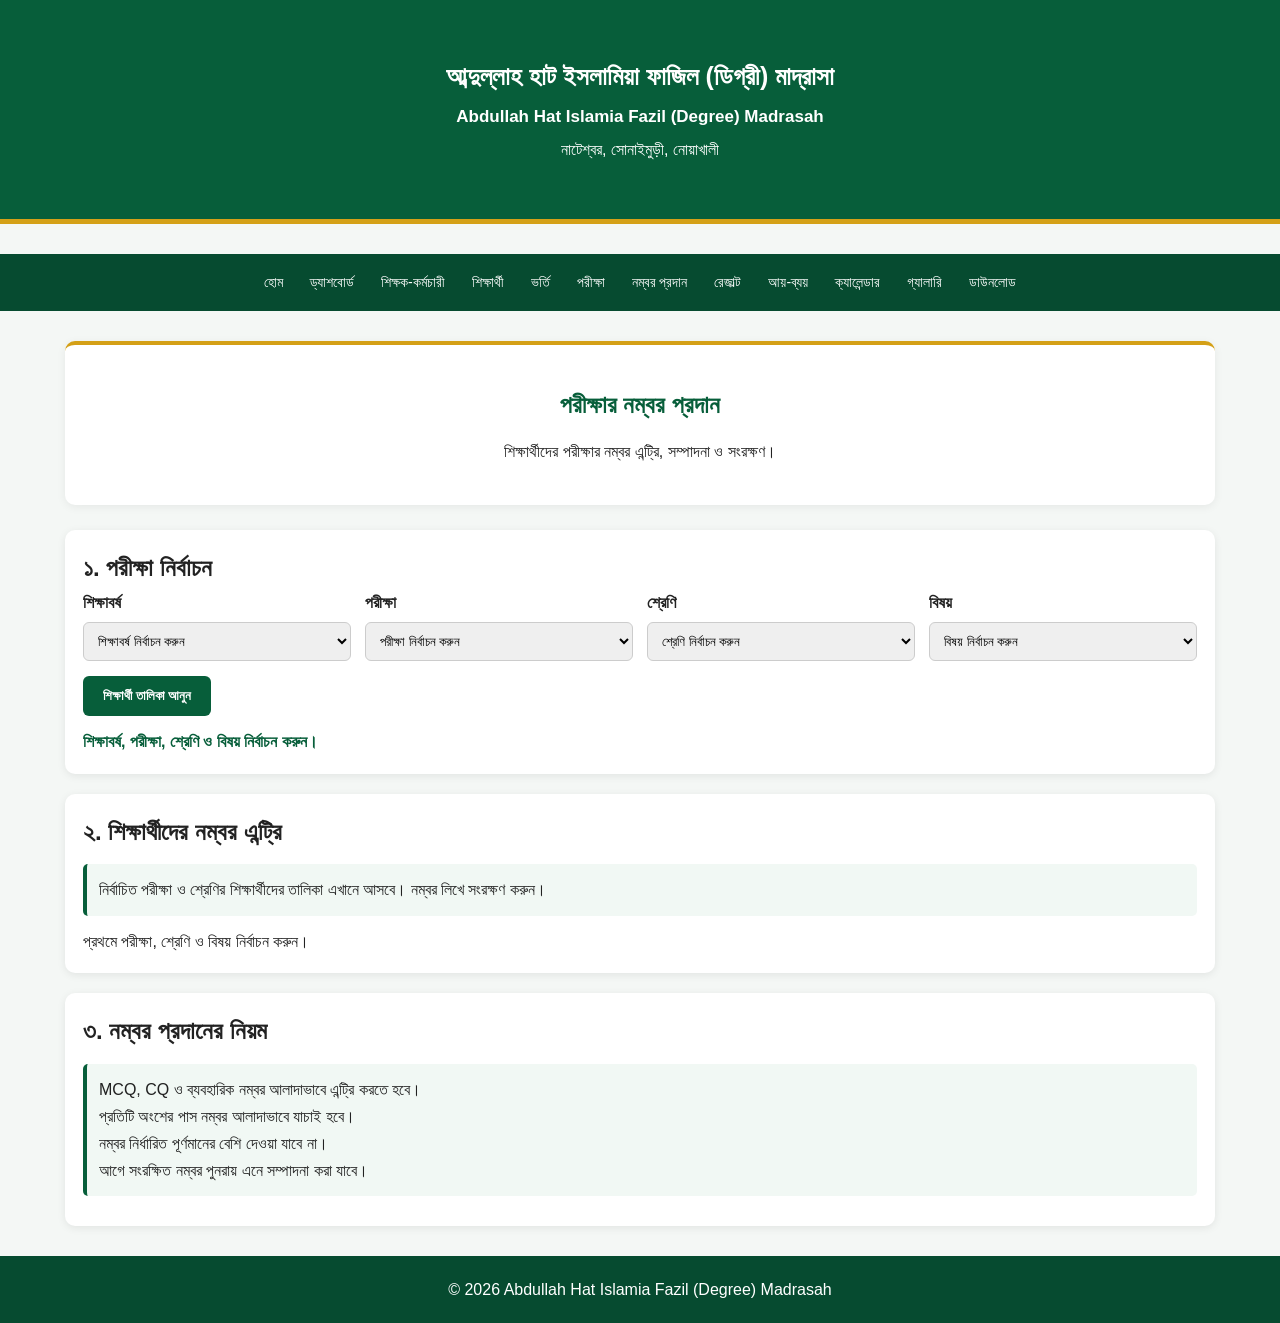
<file: marks.html>
<!DOCTYPE html>
<html lang="bn">
<head>
  <meta charset="UTF-8">
  <meta name="viewport" content="width=device-width, initial-scale=1.0">

  <title>নম্বর প্রদান | আব্দুল্লাহ হাট মাদ্রাসা</title>

  <link rel="stylesheet" href="style.css">

  <style>
    .marks-section {
      background: #fff;
      padding: 18px;
      margin: 20px 0;
      border-radius: 10px;
      box-shadow: 0 2px 8px rgba(0,0,0,.08);
    }

    .marks-form {
      display: grid;
      grid-template-columns: repeat(auto-fit, minmax(210px, 1fr));
      gap: 14px;
    }

    .marks-form label {
      display: block;
      font-weight: 600;
      margin-bottom: 6px;
    }

    .marks-form select,
    .marks-section input {
      width: 100%;
      padding: 10px;
      border: 1px solid #ccc;
      border-radius: 6px;
      box-sizing: border-box;
    }

    .marks-button {
      background: #075e3a;
      color: white;
      padding: 12px 20px;
      border: none;
      border-radius: 6px;
      cursor: pointer;
      margin-top: 15px;
      font-weight: bold;
    }

    .marks-button:hover {
      background: #06482e;
    }

    .marks-info {
      background: #f1f8f4;
      padding: 12px;
      border-left: 4px solid #075e3a;
      margin: 12px 0;
      border-radius: 5px;
    }

    #marksMessage {
      margin-top: 12px;
      font-weight: bold;
      color: #075e3a;
    }

    #marksStudentList {
      overflow-x: auto;
      width: 100%;
    }

    #marksStudentList table {
      width: 100%;
      min-width: 650px;
      border-collapse: collapse;
      margin-top: 15px;
    }

    #marksStudentList th,
    #marksStudentList td {
      border: 1px solid #ddd;
      padding: 9px;
      text-align: center;
    }

    #marksStudentList th {
      background: #075e3a;
      color: white;
    }

    #marksStudentList input {
      min-width: 65px;
      padding: 7px;
      text-align: center;
    }

    @media(max-width:600px) {
      .marks-section {
        padding: 12px;
      }

      .marks-button {
        width: 100%;
      }
    }
  </style>
</head>

<body>

<header class="header">
  <div class="container">
    <h1>আব্দুল্লাহ হাট ইসলামিয়া ফাজিল (ডিগ্রী) মাদ্রাসা</h1>
    <h2>Abdullah Hat Islamia Fazil (Degree) Madrasah</h2>
    <p>নাটেশ্বর, সোনাইমুড়ী, নোয়াখালী</p>
  </div>
</header>

<nav class="navbar">
  <div class="container nav-links">
    <a href="index.html">হোম</a>
    <a href="dashboard.html">ড্যাশবোর্ড</a>
    <a href="employee.html">শিক্ষক-কর্মচারী</a>
    <a href="students.html">শিক্ষার্থী</a>
    <a href="admission.html">ভর্তি</a>
    <a href="exam.html">পরীক্ষা</a>
    <a href="marks.html">নম্বর প্রদান</a>
    <a href="results.html">রেজাল্ট</a>
    <a href="income-expense.html">আয়-ব্যয়</a>
    <a href="calendar.html">ক্যালেন্ডার</a>
    <a href="gallery.html">গ্যালারি</a>
    <a href="downloads.html">ডাউনলোড</a>
  </div>
</nav>

<main class="container">

  <section class="welcome">
    <h2>পরীক্ষার নম্বর প্রদান</h2>
    <p>শিক্ষার্থীদের পরীক্ষার নম্বর এন্ট্রি, সম্পাদনা ও সংরক্ষণ।</p>
  </section>

  <!-- পরীক্ষা নির্বাচন -->

  <section class="marks-section">
    <h2>১. পরীক্ষা নির্বাচন</h2>

    <div class="marks-form">

      <div>
        <label for="marksYear">শিক্ষাবর্ষ</label>
        <select id="marksYear" data-year-dropdown>
          <option value="">শিক্ষাবর্ষ নির্বাচন করুন</option>
        </select>
      </div>

      <div>
        <label for="marksExam">পরীক্ষা</label>
        <select id="marksExam">
          <option value="">পরীক্ষা নির্বাচন করুন</option>
          <option>অর্ধবার্ষিক পরীক্ষা</option>
          <option>প্রাক-নির্বাচনী পরীক্ষা</option>
          <option>নির্বাচনী পরীক্ষা</option>
          <option>১ম টিউটোরিয়াল</option>
          <option>২য় টিউটোরিয়াল</option>
          <option>৩য় টিউটোরিয়াল</option>
          <option>বার্ষিক পরীক্ষা</option>
        </select>
      </div>

      <div>
        <label for="marksClass">শ্রেণি</label>
        <select id="marksClass">
          <option value="">শ্রেণি নির্বাচন করুন</option>
          <option value="nurani1">নূরানী ১ম জামাত</option>
          <option value="nurani2">নূরানী ২য় জামাত</option>
          <option value="nurani3">নূরানী ৩য় জামাত</option>
          <option value="ebtedayi4">ইবতেদায়ী ৪র্থ শ্রেণি</option>
          <option value="ebtedayi5">ইবতেদায়ী ৫ম শ্রেণি</option>
          <option value="dakhil6">দাখিল ৬ষ্ঠ শ্রেণি</option>
          <option value="dakhil7">দাখিল ৭ম শ্রেণি</option>
          <option value="dakhil8">দাখিল ৮ম শ্রেণি</option>
          <option value="dakhil9">দাখিল ৯ম শ্রেণি</option>
          <option value="dakhil10">দাখিল ১০ম শ্রেণি</option>
          <option value="alim1">আলিম ১ম বর্ষ</option>
          <option value="alim2">আলিম ২য় বর্ষ</option>
          <option value="fazil1">ফাজিল ১ম বর্ষ</option>
          <option value="fazil2">ফাজিল ২য় বর্ষ</option>
          <option value="fazil3">ফাজিল ৩য় বর্ষ</option>
        </select>
      </div>

      <div>
        <label for="marksSubject">বিষয়</label>
        <select id="marksSubject">
          <option value="">বিষয় নির্বাচন করুন</option>
          <option>কুরআন মাজিদ</option>
          <option>হাদীস শরিফ</option>
          <option>আকাইদ ও ফিকহ</option>
          <option>আরবী ১ম পত্র</option>
          <option>আরবী ২য় পত্র</option>
          <option>বাংলা ১ম পত্র</option>
          <option>বাংলা ২য় পত্র</option>
          <option>ইংরেজি ১ম পত্র</option>
          <option>ইংরেজি ২য় পত্র</option>
          <option>গণিত</option>
          <option>ইসলামের ইতিহাস</option>
          <option>তথ্য ও যোগাযোগ প্রযুক্তি</option>
          <option>কৃষি শিক্ষা</option>
        </select>
      </div>

    </div>

    <button
      type="button"
      class="marks-button"
      onclick="loadMarksStudents()">
      শিক্ষার্থী তালিকা আনুন
    </button>

    <p id="marksMessage"></p>
  </section>

  <!-- নম্বর এন্ট্রি -->

  <section class="marks-section">
    <h2>২. শিক্ষার্থীদের নম্বর এন্ট্রি</h2>

    <div class="marks-info">
      <p>
        নির্বাচিত পরীক্ষা ও শ্রেণির শিক্ষার্থীদের তালিকা এখানে আসবে।
        নম্বর লিখে সংরক্ষণ করুন।
      </p>
    </div>

    <div id="marksStudentList">
      <p>প্রথমে পরীক্ষা, শ্রেণি ও বিষয় নির্বাচন করুন।</p>
    </div>
  </section>

  <!-- নম্বর প্রদানের নিয়ম -->

  <section class="marks-section">
    <h2>৩. নম্বর প্রদানের নিয়ম</h2>

    <div class="marks-info">
      <p>MCQ, CQ ও ব্যবহারিক নম্বর আলাদাভাবে এন্ট্রি করতে হবে।</p>
      <p>প্রতিটি অংশের পাস নম্বর আলাদাভাবে যাচাই হবে।</p>
      <p>নম্বর নির্ধারিত পূর্ণমানের বেশি দেওয়া যাবে না।</p>
      <p>আগে সংরক্ষিত নম্বর পুনরায় এনে সম্পাদনা করা যাবে।</p>
    </div>
  </section>

</main>

<footer class="footer">
  <p>© 2026 Abdullah Hat Islamia Fazil (Degree) Madrasah</p>
</footer>

<script src="script.js"></script>
<script src="marks.js"></script>

</body>
</html>
</file>
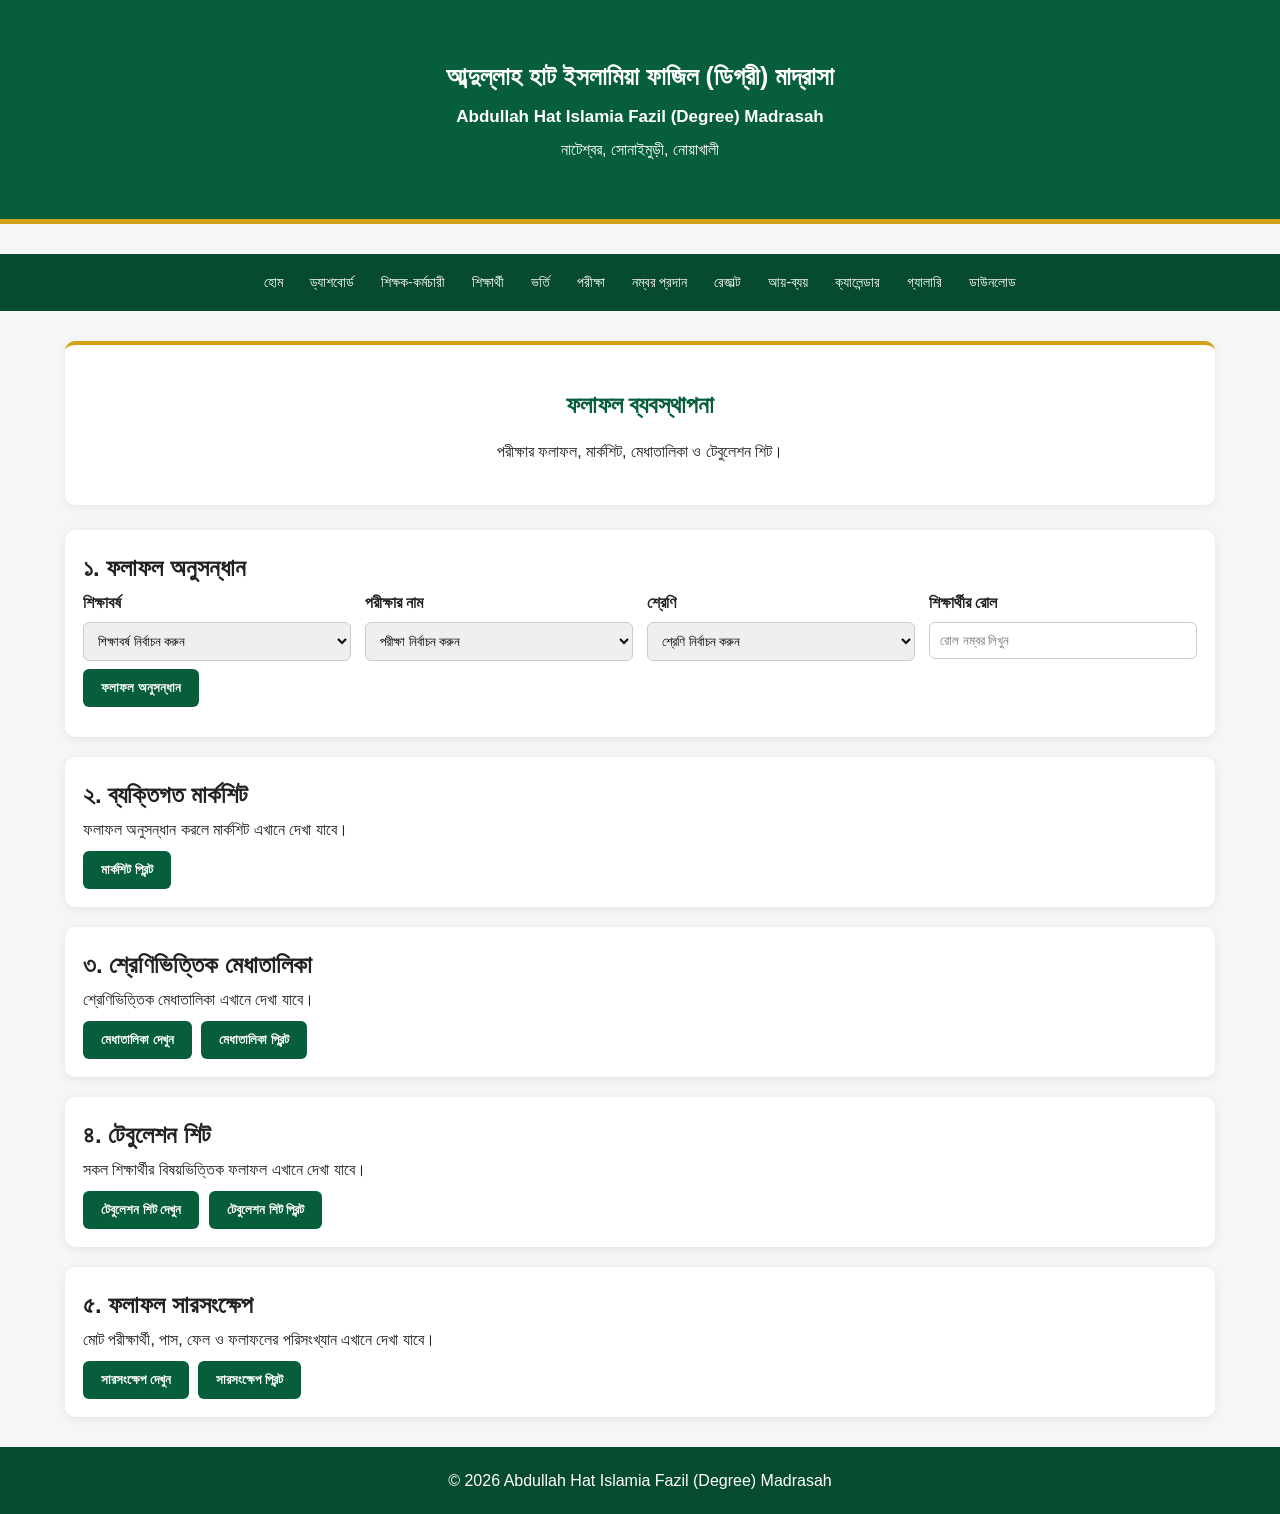
<file: results.html>
<!DOCTYPE html>
<html lang="bn">
<head>
  <meta charset="UTF-8">
  <meta name="viewport" content="width=device-width, initial-scale=1.0">

  <title>ফলাফল ব্যবস্থাপনা | আব্দুল্লাহ হাট মাদ্রাসা</title>

  <link rel="stylesheet" href="style.css">

  <style>
    .result-section {
      background: #fff;
      padding: 18px;
      margin: 20px 0;
      border-radius: 10px;
      box-shadow: 0 2px 8px rgba(0,0,0,.08);
    }

    .result-form {
      display: grid;
      grid-template-columns: repeat(auto-fit, minmax(210px, 1fr));
      gap: 14px;
    }

    .result-form label {
      display: block;
      font-weight: 600;
      margin-bottom: 6px;
    }

    .result-form input,
    .result-form select {
      width: 100%;
      padding: 10px;
      border: 1px solid #ccc;
      border-radius: 6px;
      box-sizing: border-box;
    }

    .result-button {
      background: #075e3a;
      color: white;
      border: none;
      padding: 11px 18px;
      border-radius: 6px;
      cursor: pointer;
      margin: 8px 5px 0 0;
      font-weight: bold;
    }

    .result-button:hover {
      background: #06482e;
    }

    .result-message {
      color: #075e3a;
      font-weight: bold;
      margin-top: 12px;
    }

    .result-output {
      overflow-x: auto;
      width: 100%;
    }

    .result-output table {
      width: 100%;
      min-width: 600px;
      border-collapse: collapse;
      margin-top: 12px;
    }

    .result-output th,
    .result-output td {
      border: 1px solid #ddd;
      padding: 9px;
      text-align: center;
    }

    .result-output th {
      background: #075e3a;
      color: white;
    }

    .result-info {
      background: #f1f8f4;
      padding: 12px;
      border-left: 4px solid #075e3a;
      border-radius: 5px;
      margin: 10px 0;
    }

    @media(max-width:600px) {
      .result-section {
        padding: 12px;
      }

      .result-button {
        width: 100%;
        margin: 7px 0;
      }
    }

    @media print {
      .navbar,
      .welcome,
      .result-search-section,
      .result-no-print,
      .footer {
        display: none !important;
      }

      .result-section {
        box-shadow: none;
        border: none;
      }
    }
  </style>
</head>

<body>

<header class="header">
  <div class="container">
    <h1>আব্দুল্লাহ হাট ইসলামিয়া ফাজিল (ডিগ্রী) মাদ্রাসা</h1>
    <h2>Abdullah Hat Islamia Fazil (Degree) Madrasah</h2>
    <p>নাটেশ্বর, সোনাইমুড়ী, নোয়াখালী</p>
  </div>
</header>

<nav class="navbar">
  <div class="container nav-links">
    <a href="index.html">হোম</a>
    <a href="dashboard.html">ড্যাশবোর্ড</a>
    <a href="employee.html">শিক্ষক-কর্মচারী</a>
    <a href="students.html">শিক্ষার্থী</a>
    <a href="admission.html">ভর্তি</a>
    <a href="exam.html">পরীক্ষা</a>
    <a href="marks.html">নম্বর প্রদান</a>
    <a href="results.html">রেজাল্ট</a>
    <a href="income-expense.html">আয়-ব্যয়</a>
    <a href="calendar.html">ক্যালেন্ডার</a>
    <a href="gallery.html">গ্যালারি</a>
    <a href="downloads.html">ডাউনলোড</a>
  </div>
</nav>

<main class="container">

  <section class="welcome">
    <h2>ফলাফল ব্যবস্থাপনা</h2>
    <p>পরীক্ষার ফলাফল, মার্কশিট, মেধাতালিকা ও টেবুলেশন শিট।</p>
  </section>

  <!-- RESULT SEARCH -->

  <section class="result-section result-search-section">
    <h2>১. ফলাফল অনুসন্ধান</h2>

    <div class="result-form">

      <div>
        <label for="resultYear">শিক্ষাবর্ষ</label>
        <select id="resultYear" data-year-dropdown>
          <option value="">শিক্ষাবর্ষ নির্বাচন করুন</option>
        </select>
      </div>

      <div>
        <label for="resultExam">পরীক্ষার নাম</label>
        <select id="resultExam">
          <option value="">পরীক্ষা নির্বাচন করুন</option>
          <option>অর্ধবার্ষিক পরীক্ষা</option>
          <option>প্রাক-নির্বাচনী পরীক্ষা</option>
          <option>নির্বাচনী পরীক্ষা</option>
          <option>১ম টিউটোরিয়াল</option>
          <option>২য় টিউটোরিয়াল</option>
          <option>৩য় টিউটোরিয়াল</option>
          <option>বার্ষিক পরীক্ষা</option>
        </select>
      </div>

      <div>
        <label for="resultClass">শ্রেণি</label>
        <select id="resultClass">
          <option value="">শ্রেণি নির্বাচন করুন</option>
          <option value="nurani1">নূরানী ১ম জামাত</option>
          <option value="nurani2">নূরানী ২য় জামাত</option>
          <option value="nurani3">নূরানী ৩য় জামাত</option>
          <option value="ebtedayi4">ইবতেদায়ী ৪র্থ শ্রেণি</option>
          <option value="ebtedayi5">ইবতেদায়ী ৫ম শ্রেণি</option>
          <option value="dakhil6">দাখিল ৬ষ্ঠ শ্রেণি</option>
          <option value="dakhil7">দাখিল ৭ম শ্রেণি</option>
          <option value="dakhil8">দাখিল ৮ম শ্রেণি</option>
          <option value="dakhil9">দাখিল ৯ম শ্রেণি</option>
          <option value="dakhil10">দাখিল ১০ম শ্রেণি</option>
          <option value="alim1">আলিম ১ম বর্ষ</option>
          <option value="alim2">আলিম ২য় বর্ষ</option>
          <option value="fazil1">ফাজিল ১ম বর্ষ</option>
          <option value="fazil2">ফাজিল ২য় বর্ষ</option>
          <option value="fazil3">ফাজিল ৩য় বর্ষ</option>
        </select>
      </div>

      <div>
        <label for="resultRoll">শিক্ষার্থীর রোল</label>
        <input
          id="resultRoll"
          type="text"
          placeholder="রোল নম্বর লিখুন"
        >
      </div>

    </div>

    <button
      type="button"
      class="result-button"
      id="searchResultButton">
      ফলাফল অনুসন্ধান
    </button>

    <p id="resultMessage" class="result-message"></p>
  </section>

  <!-- MARKSHEET -->

  <section class="result-section">
    <h2>২. ব্যক্তিগত মার্কশিট</h2>

    <div id="marksheetOutput" class="result-output">
      <p>ফলাফল অনুসন্ধান করলে মার্কশিট এখানে দেখা যাবে।</p>
    </div>

    <div class="result-no-print">
      <button
        type="button"
        class="result-button"
        id="printMarksheetButton">
        মার্কশিট প্রিন্ট
      </button>
    </div>
  </section>

  <!-- MERIT LIST -->

  <section class="result-section">
    <h2>৩. শ্রেণিভিত্তিক মেধাতালিকা</h2>

    <div id="meritListOutput" class="result-output">
      <p>শ্রেণিভিত্তিক মেধাতালিকা এখানে দেখা যাবে।</p>
    </div>

    <div class="result-no-print">
      <button
        type="button"
        id="showMeritListButton"
        class="result-button">
        মেধাতালিকা দেখুন
      </button>

      <button
        type="button"
        id="printMeritListButton"
        class="result-button">
        মেধাতালিকা প্রিন্ট
      </button>
    </div>
  </section>

  <!-- TABULATION -->

  <section class="result-section">
    <h2>৪. টেবুলেশন শিট</h2>

    <div id="tabulationOutput" class="result-output">
      <p>সকল শিক্ষার্থীর বিষয়ভিত্তিক ফলাফল এখানে দেখা যাবে।</p>
    </div>

    <div class="result-no-print">
      <button
        type="button"
        id="showTabulationButton"
        class="result-button">
        টেবুলেশন শিট দেখুন
      </button>

      <button
        type="button"
        id="printTabulationButton"
        class="result-button">
        টেবুলেশন শিট প্রিন্ট
      </button>
    </div>
  </section>

  <!-- SUMMARY -->

  <section class="result-section">
    <h2>৫. ফলাফল সারসংক্ষেপ</h2>

    <div id="resultSummaryOutput" class="result-output">
      <p>মোট পরীক্ষার্থী, পাস, ফেল ও ফলাফলের পরিসংখ্যান এখানে দেখা যাবে।</p>
    </div>

    <div class="result-no-print">
      <button
        type="button"
        id="showResultSummaryButton"
        class="result-button">
        সারসংক্ষেপ দেখুন
      </button>

      <button
        type="button"
        id="printResultSummaryButton"
        class="result-button">
        সারসংক্ষেপ প্রিন্ট
      </button>
    </div>
  </section>

</main>

<footer class="footer">
  <p>© 2026 Abdullah Hat Islamia Fazil (Degree) Madrasah</p>
</footer>

<script src="script.js"></script>
<script src="results.js"></script>

</body>
</html>
</file>
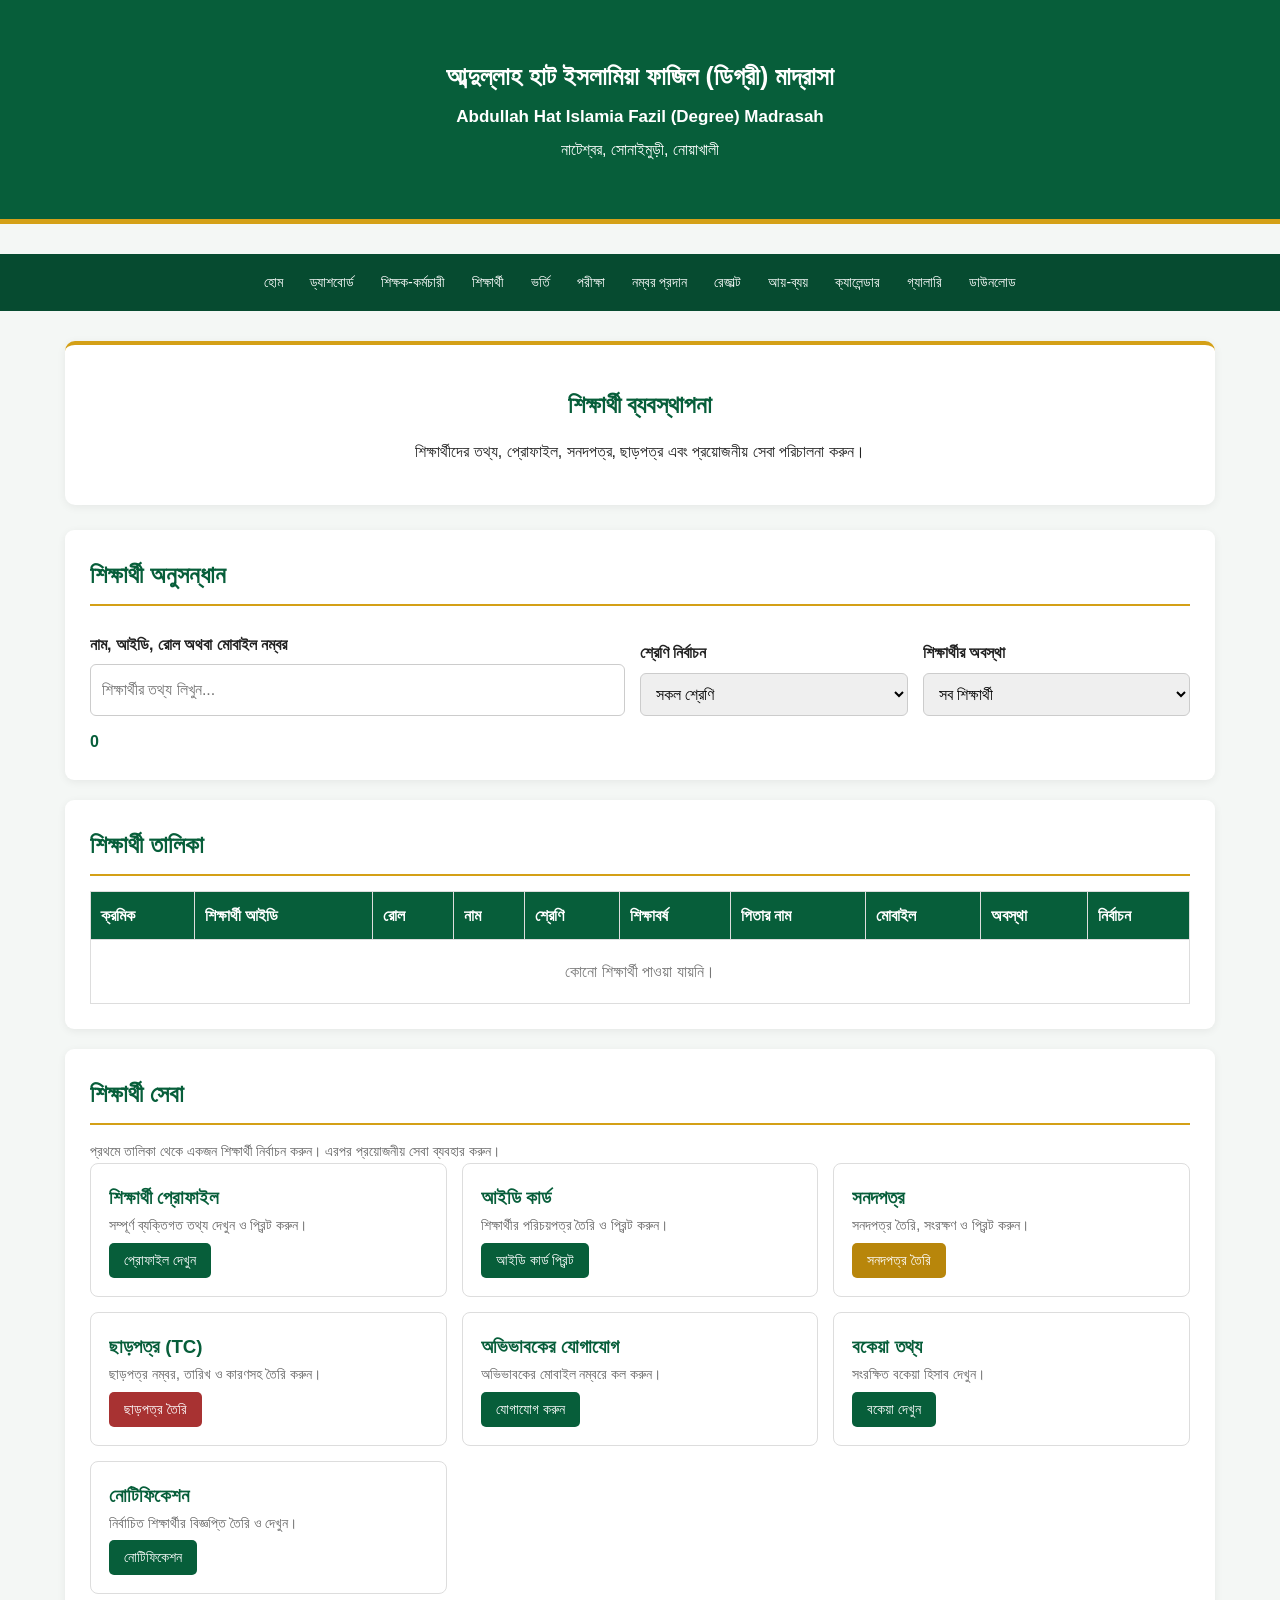
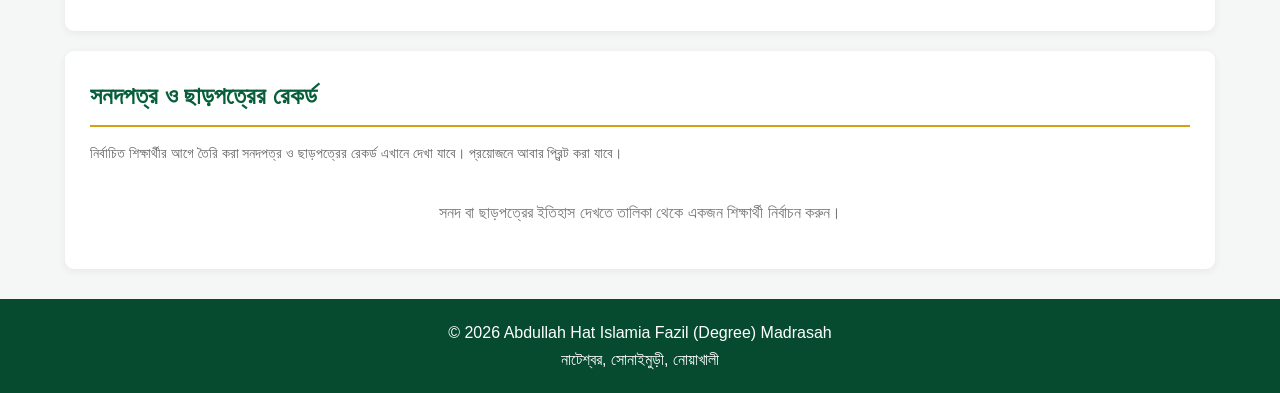
<file: students.html>
<!DOCTYPE html>
<html lang="bn">
<head>
  <meta charset="UTF-8">
  <meta name="viewport" content="width=device-width, initial-scale=1.0">
  <title>শিক্ষার্থী ব্যবস্থাপনা | আব্দুল্লাহ হাট মাদ্রাসা</title>
  <link rel="stylesheet" href="style.css">
  <style>
    .students-page .search-grid{display:grid;grid-template-columns:2fr 1fr 1fr;gap:15px;align-items:end}
    .students-page label{display:block;margin:10px 0 6px;font-weight:600}
    .students-page input,.students-page select,.students-page textarea{width:100%;box-sizing:border-box;padding:11px;border:1px solid #ccc;border-radius:6px;font:inherit}
    .students-page textarea{min-height:90px;resize:vertical}
    .students-page .table-wrap{width:100%;overflow-x:auto;margin-top:15px}
    .students-page table{width:100%;min-width:950px;border-collapse:collapse}
    .students-page th,.students-page td{padding:10px;border:1px solid #ddd;text-align:left}
    .students-page th{background:#075e3a;color:#fff;white-space:nowrap}
    .students-page .service-grid{display:grid;grid-template-columns:repeat(3,minmax(0,1fr));gap:15px}
    .students-page .service-card{padding:18px;border:1px solid #ddd;border-radius:8px;background:#fff}
    .students-page .service-card h3{margin-top:0;color:#075e3a}
    .students-page .muted{color:#666;font-size:14px}
    .students-page .count{font-weight:bold;color:#075e3a;margin-top:12px}
    .students-page .empty{padding:18px;text-align:center;color:#777}
    .students-page .service-btn,.students-page .student-select-button,.students-page .action-btn{display:inline-block;background:#075e3a;color:#fff;border:0;padding:9px 15px;border-radius:5px;cursor:pointer;font-size:14px;margin:5px 4px 0 0}
    .students-page button:hover{filter:brightness(.9)}
    .students-page .gold-btn{background:#b8860b}
    .students-page .red-btn{background:#a83232}
    .students-page #studentProfileOutput{display:none;margin-top:20px;padding:18px;border:1px solid #ddd;border-radius:8px;background:#fff}
    .students-page #studentServiceMessage{margin-top:12px;color:#075e3a;font-weight:bold}
    .students-page .document-history{margin-top:15px}
    .students-page .history-item{display:flex;justify-content:space-between;align-items:center;flex-wrap:wrap;gap:10px;padding:12px;margin:8px 0;border:1px solid #ddd;border-radius:7px;background:#fff}
    .students-page .status-current{color:#08743c;font-weight:bold}
    .students-page .status-left{color:#a83232;font-weight:bold}
    .students-page .profile-grid{display:grid;grid-template-columns:repeat(3,minmax(0,1fr));gap:10px}
    .students-page .profile-item{background:#f5f8f5;padding:10px;border-radius:6px;overflow-wrap:anywhere}
    .students-page .profile-item b{color:#075e3a}
    .students-page .panel{margin-top:16px;padding:16px;border:1px solid #ddd;border-radius:8px;background:#fff}
    .students-page .panel h3{margin-top:0;color:#075e3a}
    .students-page .notice-item{padding:12px;border:1px solid #ddd;border-radius:7px;margin:8px 0;background:#fff}
    .students-page .notice-item p{white-space:pre-wrap}
    .students-page .table-total{font-weight:bold;background:#f5f8f5}
    @media(max-width:800px){.students-page .search-grid{grid-template-columns:1fr 1fr}.students-page .search-grid>div:first-child{grid-column:1/-1}}
    @media(max-width:650px){.students-page .search-grid{grid-template-columns:1fr}.students-page .search-grid>div:first-child{grid-column:auto}.students-page .service-grid{grid-template-columns:1fr 1fr}.students-page .profile-grid{grid-template-columns:1fr 1fr}}
    @media(max-width:420px){.students-page .service-grid,.students-page .profile-grid{grid-template-columns:1fr}}
    @media print{.no-print{display:none!important}}
  </style>
</head>
<body>
<header class="header">
  <div class="container">
    <h1>আব্দুল্লাহ হাট ইসলামিয়া ফাজিল (ডিগ্রী) মাদ্রাসা</h1>
    <h2>Abdullah Hat Islamia Fazil (Degree) Madrasah</h2>
    <p>নাটেশ্বর, সোনাইমুড়ী, নোয়াখালী</p>
  </div>
</header>
<nav class="navbar">
  <div class="container nav-links">
    <a href="index.html">হোম</a><a href="dashboard.html">ড্যাশবোর্ড</a>
    <a href="employee.html">শিক্ষক-কর্মচারী</a><a href="students.html">শিক্ষার্থী</a>
    <a href="admission.html">ভর্তি</a><a href="exam.html">পরীক্ষা</a>
    <a href="marks.html">নম্বর প্রদান</a><a href="results.html">রেজাল্ট</a>
    <a href="income-expense.html">আয়-ব্যয়</a><a href="calendar.html">ক্যালেন্ডার</a>
    <a href="gallery.html">গ্যালারি</a><a href="downloads.html">ডাউনলোড</a>
  </div>
</nav>

<main class="container students-page">
  <section class="welcome">
    <h2>শিক্ষার্থী ব্যবস্থাপনা</h2>
    <p>শিক্ষার্থীদের তথ্য, প্রোফাইল, সনদপত্র, ছাড়পত্র এবং প্রয়োজনীয় সেবা পরিচালনা করুন।</p>
  </section>

  <section class="section">
    <h2>শিক্ষার্থী অনুসন্ধান</h2>
    <div class="search-grid">
      <div><label for="studentSearch">নাম, আইডি, রোল অথবা মোবাইল নম্বর</label>
        <input id="studentSearch" type="search" placeholder="শিক্ষার্থীর তথ্য লিখুন..."></div>
      <div><label for="studentClass">শ্রেণি নির্বাচন</label><select id="studentClass"><option value="">সকল শ্রেণি</option></select></div>
      <div><label for="studentStatusFilter">শিক্ষার্থীর অবস্থা</label>
        <select id="studentStatusFilter"><option value="all">সব শিক্ষার্থী</option><option value="current">বর্তমান শিক্ষার্থী</option><option value="transferred">স্থানান্তরিত শিক্ষার্থী</option></select></div>
    </div>
    <p id="studentCount" class="count">মোট শিক্ষার্থী: ০ জন</p>
  </section>

  <section class="section">
    <h2>শিক্ষার্থী তালিকা</h2>
    <div class="table-wrap"><table>
      <thead><tr><th>ক্রমিক</th><th>শিক্ষার্থী আইডি</th><th>রোল</th><th>নাম</th><th>শ্রেণি</th><th>শিক্ষাবর্ষ</th><th>পিতার নাম</th><th>মোবাইল</th><th>অবস্থা</th><th>নির্বাচন</th></tr></thead>
      <tbody id="studentList"><tr><td colspan="10" class="empty">শিক্ষার্থীর তথ্য লোড হচ্ছে...</td></tr></tbody>
    </table></div>
  </section>

  <section class="section">
    <h2>শিক্ষার্থী সেবা</h2>
    <p class="muted">প্রথমে তালিকা থেকে একজন শিক্ষার্থী নির্বাচন করুন। এরপর প্রয়োজনীয় সেবা ব্যবহার করুন।</p>
    <div class="service-grid">
      <div class="service-card"><h3>শিক্ষার্থী প্রোফাইল</h3><p class="muted">সম্পূর্ণ ব্যক্তিগত তথ্য দেখুন ও প্রিন্ট করুন।</p><button class="service-btn" type="button" onclick="showSelectedProfile()">প্রোফাইল দেখুন</button></div>
      <div class="service-card"><h3>আইডি কার্ড</h3><p class="muted">শিক্ষার্থীর পরিচয়পত্র তৈরি ও প্রিন্ট করুন।</p><button class="service-btn" type="button" onclick="printSelectedIDCard()">আইডি কার্ড প্রিন্ট</button></div>
      <div class="service-card"><h3>সনদপত্র</h3><p class="muted">সনদপত্র তৈরি, সংরক্ষণ ও প্রিন্ট করুন।</p><button class="service-btn gold-btn" type="button" onclick="printStudentCertificate()">সনদপত্র তৈরি</button></div>
      <div class="service-card"><h3>ছাড়পত্র (TC)</h3><p class="muted">ছাড়পত্র নম্বর, তারিখ ও কারণসহ তৈরি করুন।</p><button class="service-btn red-btn" type="button" onclick="printStudentTC()">ছাড়পত্র তৈরি</button></div>
      <div class="service-card"><h3>অভিভাবকের যোগাযোগ</h3><p class="muted">অভিভাবকের মোবাইল নম্বরে কল করুন।</p><button class="service-btn" type="button" onclick="contactSelectedGuardian()">যোগাযোগ করুন</button></div>
      <div class="service-card"><h3>বকেয়া তথ্য</h3><p class="muted">সংরক্ষিত বকেয়া হিসাব দেখুন।</p><button class="service-btn" type="button" onclick="serviceMessage('বকেয়া তথ্য')">বকেয়া দেখুন</button></div>
      <div class="service-card"><h3>নোটিফিকেশন</h3><p class="muted">নির্বাচিত শিক্ষার্থীর বিজ্ঞপ্তি তৈরি ও দেখুন।</p><button class="service-btn" type="button" onclick="serviceMessage('নোটিফিকেশন')">নোটিফিকেশন</button></div>
    </div>
    <div id="studentProfileOutput"></div>
    <div id="studentServiceMessage" aria-live="polite"></div>
  </section>

  <section class="section">
    <h2>সনদপত্র ও ছাড়পত্রের রেকর্ড</h2>
    <p class="muted">নির্বাচিত শিক্ষার্থীর আগে তৈরি করা সনদপত্র ও ছাড়পত্রের রেকর্ড এখানে দেখা যাবে। প্রয়োজনে আবার প্রিন্ট করা যাবে।</p>
    <div id="studentDocumentHistory" class="document-history"><p class="empty">শিক্ষার্থী নির্বাচন করলে তার রেকর্ড দেখা যাবে।</p></div>
  </section>
</main>

<footer class="footer"><p>© 2026 Abdullah Hat Islamia Fazil (Degree) Madrasah</p><p>নাটেশ্বর, সোনাইমুড়ী, নোয়াখালী</p></footer>
<script src="script.js"></script>
<script src="students.js"></script>
</body>
</html>
</file>
<file: style.css>
* {
  margin: 0;
  padding: 0;
  box-sizing: border-box;
}

body {
  font-family: "Noto Sans Bengali", Arial, sans-serif;
  background: #f4f7f5;
  color: #222;
  line-height: 1.7;
}

.container {
  width: 94%;
  max-width: 1200px;
  margin: auto;
}

.header {
  background: #075e3a;
  color: white;
  text-align: center;
  padding: 25px 12px;
  border-bottom: 5px solid #d4a017;
}

.header h1 {
  font-size: 25px;
}

.header h2 {
  font-size: 17px;
  margin-top: 5px;
}

.header p {
  margin-top: 5px;
}

.navbar {
  background: #064b30;
  position: sticky;
  top: 0;
  z-index: 100;
}

.nav-links {
  display: flex;
  flex-wrap: wrap;
  justify-content: center;
  gap: 5px;
  padding: 10px 0;
}

.nav-links a {
  color: white;
  text-decoration: none;
  padding: 7px 11px;
  border-radius: 5px;
  font-size: 14px;
}

.nav-links a:hover {
  background: #d4a017;
  color: #111;
}

.welcome {
  background: white;
  text-align: center;
  padding: 40px 20px;
  margin: 25px 0;
  border-radius: 10px;
  border-top: 4px solid #d4a017;
  box-shadow: 0 2px 10px #00000010;
}

.welcome h2 {
  color: #075e3a;
  margin-bottom: 12px;
}

.section {
  background: white;
  margin: 20px 0;
  padding: 25px;
  border-radius: 9px;
  box-shadow: 0 2px 8px #00000010;
}

.section h2 {
  color: #075e3a;
  border-bottom: 2px solid #d4a017;
  padding-bottom: 8px;
  margin-bottom: 15px;
}

.card-grid {
  display: grid;
  grid-template-columns: repeat(auto-fit, minmax(150px, 1fr));
  gap: 15px;
}

.info-card {
  background: #e9f4ee;
  border: 1px solid #c9dfd1;
  padding: 22px 12px;
  text-align: center;
  border-radius: 8px;
  font-weight: bold;
  color: #075e3a;
}

.footer {
  background: #064b30;
  color: white;
  text-align: center;
  padding: 20px 10px;
  margin-top: 30px;
}

@media (max-width: 600px) {
  .header h1 {
    font-size: 19px;
  }

  .header h2 {
    font-size: 14px;
  }

  .nav-links {
    justify-content: flex-start;
  }

  .nav-links a {
    font-size: 12px;
    padding: 6px 8px;
  }

  .section {
    padding: 16px;
  }
}

/* ===== Desktop, Tablet & Mobile Optimization ===== */

/* বড় কম্পিউটার */
@media (min-width: 1200px) {
  main,
  .container {
    max-width: 1150px;
    margin: 30px auto;
  }

  .dashboard-grid,
  .module-grid,
  .grid {
    grid-template-columns: repeat(4, minmax(0, 1fr));
  }

  .card {
    padding: 24px;
  }
}

/* ল্যাপটপ ও ছোট কম্পিউটার */
@media (min-width: 769px) and (max-width: 1199px) {
  main,
  .container {
    width: 94%;
    max-width: 1050px;
  }

  .dashboard-grid,
  .module-grid,
  .grid {
    grid-template-columns: repeat(3, minmax(0, 1fr));
  }
}

/* ট্যাবলেট */
@media (min-width: 601px) and (max-width: 768px) {
  main,
  .container {
    width: 94%;
  }

  .dashboard-grid,
  .module-grid,
  .grid {
    grid-template-columns: repeat(2, minmax(0, 1fr));
  }

  nav {
    justify-content: center;
  }
}

/* মোবাইল */
@media (max-width: 600px) {
  body {
    font-size: 14px;
  }

  main,
  .container {
    width: 94%;
    margin: 12px auto;
  }

  .dashboard-grid,
  .module-grid,
  .grid {
    grid-template-columns: 1fr;
  }

  nav {
    justify-content: flex-start;
    overflow-x: auto;
    flex-wrap: nowrap;
    white-space: nowrap;
  }

  nav a {
    flex-shrink: 0;
  }

  input,
  select,
  textarea {
    font-size: 16px;
  }

  .table-wrap {
    overflow-x: auto;
    -webkit-overflow-scrolling: touch;
  }

  button,
  .btn {
    min-height: 42px;
  }
}

/* সব ডিভাইসে ছবি ও কনটেন্ট ঠিক রাখা */
img,
video,
iframe {
  max-width: 100%;
}

* {
  overflow-wrap: break-word;
}
</file>
